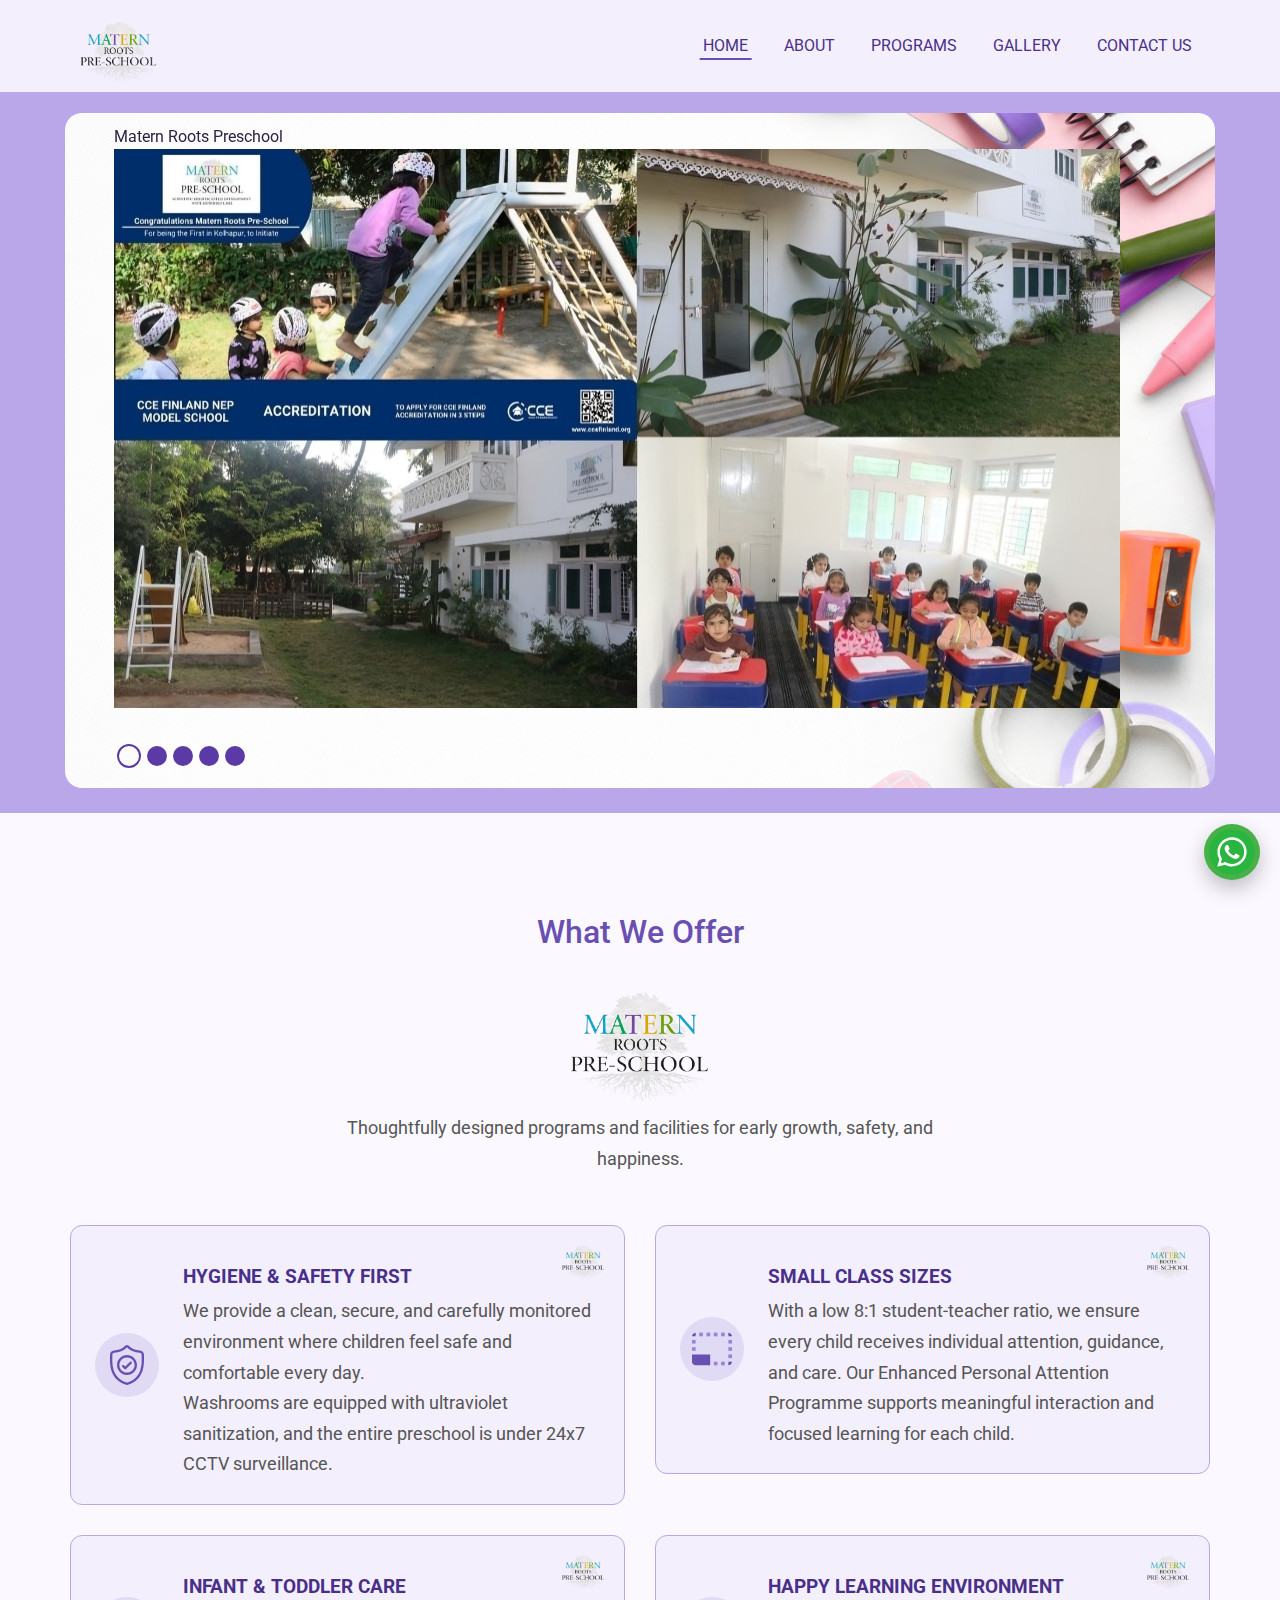
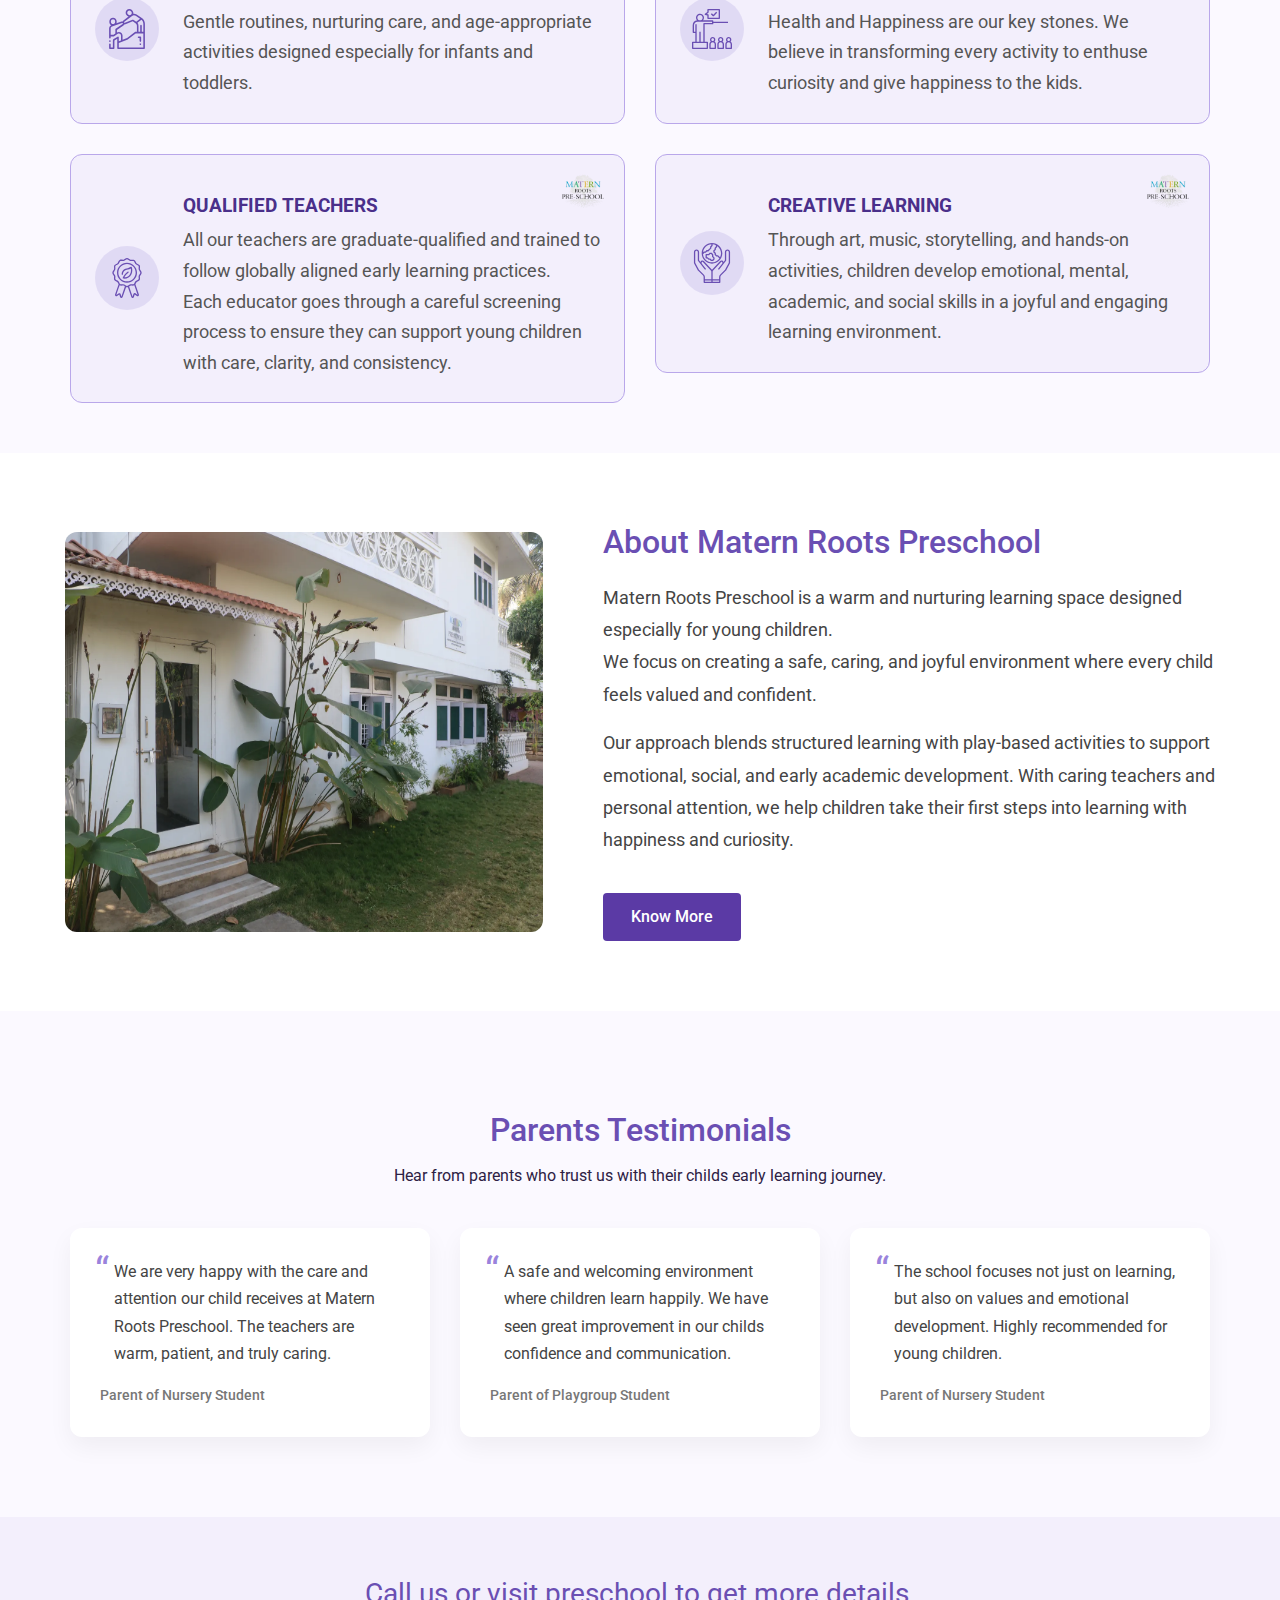
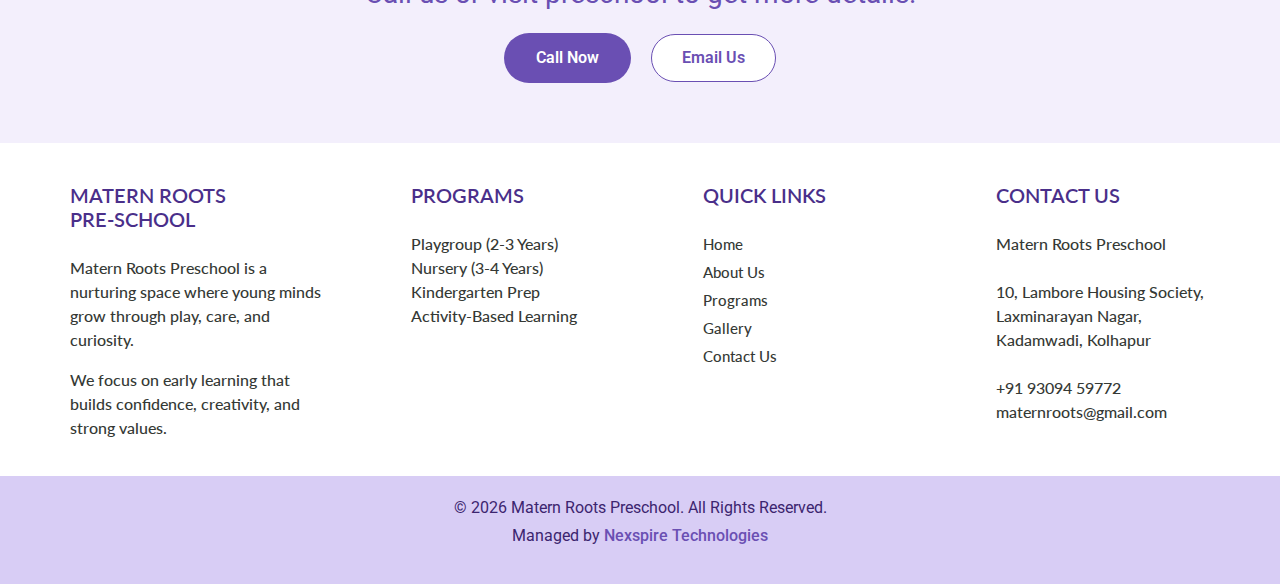
<file: index.html>
<!DOCTYPE html>
<html lang="en">

<head>
  <!-- Basic -->
  <meta charset="utf-8" />
  <meta http-equiv="X-UA-Compatible" content="IE=edge" />

  <!-- Mobile Metas -->
  <meta name="viewport" content="width=device-width, initial-scale=1, shrink-to-fit=no" />

  <!-- Site Metas -->
  <meta name="description"
    content="Matern Roots Preschool in Kolhapur offers a safe, caring, and joyful learning environment for playgroup and nursery children with experienced teachers and child-friendly facilities." />
  <meta name="author" content="Matern Roots Preschool" />

  <title>Matern Roots Preschool</title>

  <link rel="icon" type="image/x-icon" href="images/MRPS_.ico">

  <!-- bootstrap core css -->
  <link rel="stylesheet" type="text/css" href="css/bootstrap.css" />

  <!-- fonts style -->
  <link href="https://fonts.googleapis.com/css?family=Lato:400,700|Poppins:400,700|Roboto:400,700&display=swap"
    rel="stylesheet" />

  <!-- Custom styles for this template -->
  <link href="css/style.css" rel="stylesheet" />

  <!-- responsive style -->
  <link href="css/responsive.css" rel="stylesheet" />

</head>

<body>
  <div class="hero_area">
    <!-- header section strats -->
    <header class="header_section">
      <div class="container">
        <nav class="navbar navbar-expand-lg custom_nav-container ">
          <a class="navbar-brand" href="index.html">
            <img src="images/MRPS_.png" alt="Matern Roots Preschool logo" />
            <!-- <span>
              Matern Roots Preschool
            </span> -->
          </a>

          <button class="navbar-toggler" type="button" type="button" data-toggle="collapse"
            data-target="#navbarSupportedContent" aria-controls="navbarSupportedContent" aria-expanded="false"
            aria-label="Toggle navigation">
            <span class="hamburger"></span>
          </button>

          <div class="collapse navbar-collapse" id="navbarSupportedContent">
            <div class="d-flex ml-auto flex-column flex-lg-row align-items-center">
              <ul class="navbar-nav  ">
                <li class="nav-item active">
                  <a class="nav-link" href="index.html">
                    Home <span class="sr-only">(current)</span></a>
                </li>
                <li class="nav-item">
                  <a class="nav-link" href="about.html"> About </a>
                </li>
                <li class="nav-item">
                  <a class="nav-link" href="program.html"> Programs </a>
                </li>
                <li class="nav-item">
                  <a class="nav-link" href="gallery.html"> Gallery </a>
                </li>
                <li class="nav-item">
                  <a class="nav-link" href="contact.html"> Contact us</a>
                </li>
              </ul>
            </div>
          </div>
        </nav>
      </div>
    </header>
    <!-- end header section -->

    <!-- slider section -->
    <section class=" slider_section position-relative no-overlay">
      <div class="container">
        <div id="carouselExampleIndicators" class="carousel slide" data-ride="carousel">
          <ol class="carousel-indicators">
            <li data-target="#carouselExampleIndicators" data-slide-to="0" class="active"></li>
            <li data-target="#carouselExampleIndicators" data-slide-to="1"></li>
            <li data-target="#carouselExampleIndicators" data-slide-to="2"></li>
            <li data-target="#carouselExampleIndicators" data-slide-to="3"></li>
            <li data-target="#carouselExampleIndicators" data-slide-to="4"></li>
          </ol>
          <div class="carousel-inner">
            <div class="carousel-item active image-only-slide">
              <div class="image-only-wrap">
                <div class="image-only-badge">Matern Roots Preschool</div>
                <img src="images/School_images/Page1.png" alt="Matern Roots Preschool campus view" />
              </div>
            </div>

            <div class="carousel-item">
              <div class="row">
                <div class="col-md-6">
                  <div class="detail-box">
                    <div class="hero-kicker">Matern Roots Preschool</div>
                    <h1>
                      Learning Through Play <br />
                      <span>
                        Care, Creativity & Curiosity
                      </span>
                    </h1>
                    <p>
                      We believe children learn best when they are happy and engaged.
                      Our play-based activities help develop early skills while nurturing
                      imagination and social growth.
                    </p>

                    <div class="btn-box">
                      <a href="about.html" class="btn-1">Know More</a>
                      <a href="contact.html" class="btn-2">Contact Us</a>
                    </div>
                  </div>
                </div>
              </div>
            </div>

            <div class="carousel-item">
              <div class="row">
                <div class="col-md-6">
                  <div class="detail-box">
                    <div class="hero-kicker">Matern Roots Preschool</div>
                    <h1>
                      Gentle Guidance <br />
                      <span>
                        From Caring Teachers
                      </span>
                    </h1>
                    <p>
                      Our experienced teachers give personal attention to every child,
                      supporting emotional development, confidence, and positive learning
                      habits.
                    </p>

                    <div class="btn-box">
                      <a href="about.html" class="btn-1">Know More</a>
                      <a href="contact.html" class="btn-2">Contact Us</a>
                    </div>
                  </div>
                </div>
              </div>
            </div>

            <div class="carousel-item">
              <div class="row">
                <div class="col-md-6">
                  <div class="detail-box">
                    <div class="hero-kicker">Matern Roots Preschool</div>
                    <h1>
                      A Preschool Parents Trust <br />
                      <span>
                        And Children Love
                      </span>
                    </h1>
                    <p>
                      We work closely with parents to ensure each childs early years are
                      filled with warmth, safety, and meaningful learning experiences.
                    </p>

                    <div class="btn-box">
                      <a href="about.html" class="btn-1">Know More</a>
                      <a href="contact.html" class="btn-2">Contact Us</a>
                    </div>
                  </div>
                </div>
              </div>
            </div>

            <div class="carousel-item">
              <div class="row">
                <div class="col-md-6">
                  <div class="detail-box">
                    <div class="hero-kicker">Matern Roots Preschool</div>
                    <h1>
                      Nurturing Young Minds <br />
                      <span>
                        In Kolhapur
                      </span>
                    </h1>
                    <p>
                      Located in Kolhapur, Matern Roots Preschool offers a child-friendly
                      space designed to support early development and joyful learning
                      in a caring atmosphere.
                    </p>

                    <div class="btn-box">
                      <a href="about.html" class="btn-1">Know More</a>
                      <a href="contact.html" class="btn-2">Contact Us</a>
                    </div>
                  </div>
                </div>
              </div>
            </div>
          </div>
        </div>

      </div>
    </section>
  </div>

  <!-- offer section -->
  <section class="offer_section hero_next_section-margin layout_padding">
    <div class="container">
      <div class="heading_container">
        <h2>What We Offer</h2>
        <div class="section-brand">
          <img src="images/MRPS_.png" alt="Mattern Roots Preschool Logo">

          <p>Thoughtfully designed programs and facilities for early growth, safety, and happiness.</p>

        </div>
      </div>

      <div class="row">
        <div class="col-md-6">
          <div class="content-box">
            <span class="card-logo">
              <img src="images/MRPS_.png" alt="Mattern Roots Preschool">
            </span>
            <div class="img-box">
              <svg xmlns="http://www.w3.org/2000/svg" height="512pt" version="1.1" viewBox="-38 0 512 512.00142"
                width="512pt">
                <g id="surface1">
                  <path
                    d="M 435.488281 138.917969 L 435.472656 138.519531 C 435.25 133.601562 435.101562 128.398438 435.011719 122.609375 C 434.59375 94.378906 412.152344 71.027344 383.917969 69.449219 C 325.050781 66.164062 279.511719 46.96875 240.601562 9.042969 L 240.269531 8.726562 C 227.578125 -2.910156 208.433594 -2.910156 195.738281 8.726562 L 195.40625 9.042969 C 156.496094 46.96875 110.957031 66.164062 52.089844 69.453125 C 23.859375 71.027344 1.414062 94.378906 0.996094 122.613281 C 0.910156 128.363281 0.757812 133.566406 0.535156 138.519531 L 0.511719 139.445312 C -0.632812 199.472656 -2.054688 274.179688 22.9375 341.988281 C 36.679688 379.277344 57.492188 411.691406 84.792969 438.335938 C 115.886719 468.679688 156.613281 492.769531 205.839844 509.933594 C 207.441406 510.492188 209.105469 510.945312 210.800781 511.285156 C 213.191406 511.761719 215.597656 512 218.003906 512 C 220.410156 512 222.820312 511.761719 225.207031 511.285156 C 226.902344 510.945312 228.578125 510.488281 230.1875 509.925781 C 279.355469 492.730469 320.039062 468.628906 351.105469 438.289062 C 378.394531 411.636719 399.207031 379.214844 412.960938 341.917969 C 438.046875 273.90625 436.628906 199.058594 435.488281 138.917969 Z M 384.773438 331.523438 C 358.414062 402.992188 304.605469 452.074219 220.273438 481.566406 C 219.972656 481.667969 219.652344 481.757812 219.320312 481.824219 C 218.449219 481.996094 217.5625 481.996094 216.679688 481.820312 C 216.351562 481.753906 216.03125 481.667969 215.734375 481.566406 C 131.3125 452.128906 77.46875 403.074219 51.128906 331.601562 C 28.09375 269.097656 29.398438 200.519531 30.550781 140.019531 L 30.558594 139.683594 C 30.792969 134.484375 30.949219 129.039062 31.035156 123.054688 C 31.222656 110.519531 41.207031 100.148438 53.765625 99.449219 C 87.078125 97.589844 116.34375 91.152344 143.234375 79.769531 C 170.089844 68.402344 193.941406 52.378906 216.144531 30.785156 C 217.273438 29.832031 218.738281 29.828125 219.863281 30.785156 C 242.070312 52.378906 265.921875 68.402344 292.773438 79.769531 C 319.664062 91.152344 348.929688 97.589844 382.246094 99.449219 C 394.804688 100.148438 404.789062 110.519531 404.972656 123.058594 C 405.0625 129.074219 405.21875 134.519531 405.453125 139.683594 C 406.601562 200.253906 407.875 268.886719 384.773438 331.523438 Z M 384.773438 331.523438 "
                    style=" stroke:none;fill-rule:nonzero;fill:rgb(0%,0%,0%);fill-opacity:1;" />
                  <path
                    d="M 217.996094 128.410156 C 147.636719 128.410156 90.398438 185.652344 90.398438 256.007812 C 90.398438 326.367188 147.636719 383.609375 217.996094 383.609375 C 288.351562 383.609375 345.59375 326.367188 345.59375 256.007812 C 345.59375 185.652344 288.351562 128.410156 217.996094 128.410156 Z M 217.996094 353.5625 C 164.203125 353.5625 120.441406 309.800781 120.441406 256.007812 C 120.441406 202.214844 164.203125 158.453125 217.996094 158.453125 C 271.785156 158.453125 315.546875 202.214844 315.546875 256.007812 C 315.546875 309.800781 271.785156 353.5625 217.996094 353.5625 Z M 217.996094 353.5625 "
                    style=" stroke:none;fill-rule:nonzero;fill:rgb(0%,0%,0%);fill-opacity:1;" />
                  <path
                    d="M 254.667969 216.394531 L 195.402344 275.660156 L 179.316406 259.574219 C 173.449219 253.707031 163.9375 253.707031 158.070312 259.574219 C 152.207031 265.441406 152.207031 274.953125 158.070312 280.816406 L 184.78125 307.527344 C 187.714844 310.460938 191.558594 311.925781 195.402344 311.925781 C 199.246094 311.925781 203.089844 310.460938 206.023438 307.527344 L 275.914062 237.636719 C 281.777344 231.769531 281.777344 222.257812 275.914062 216.394531 C 270.046875 210.523438 260.535156 210.523438 254.667969 216.394531 Z M 254.667969 216.394531 "
                    style=" stroke:none;fill-rule:nonzero;fill:rgb(0%,0%,0%);fill-opacity:1;" />
                </g>
              </svg>
            </div>
            <div class="detail-box">
              <h6>Hygiene & Safety First</h6>
              <p>
                We provide a clean, secure, and carefully monitored environment where children feel safe and comfortable
                every day. <br />Washrooms are equipped with ultraviolet sanitization, and the entire preschool is under
                24x7
                CCTV surveillance.
              </p>
            </div>

          </div>
        </div>

        <div class="col-md-6">
          <div class="content-box">
            <span class="card-logo">
              <img src="images/MRPS_.png" alt="Mattern Roots Preschool">
            </span>
            <div class="img-box">
              <svg version="1.1" id="Capa_5" xmlns="http://www.w3.org/2000/svg"
                xmlns:xlink="http://www.w3.org/1999/xlink" x="0px" y="0px" viewBox="0 0 469.333 469.333"
                style="enable-background:new 0 0 469.333 469.333;" xml:space="preserve">
                <g>
                  <g>
                    <g>
                      <rect x="0" y="128" width="42.667" height="42.667" />
                      <rect x="0" y="213.333" width="42.667" height="42.667" />
                      <path d="M0,384c0,23.467,19.2,42.667,42.667,42.667h170.667v-128H0V384z" />
                      <rect x="85.333" y="42.667" width="42.667" height="42.667" />
                      <path d="M426.667,42.667v42.667h42.667C469.333,64,448,42.667,426.667,42.667z" />
                      <rect x="170.667" y="42.667" width="42.667" height="42.667" />
                      <path d="M42.667,42.667C21.333,42.667,0,64,0,85.333h42.667V42.667z" />
                      <rect x="341.333" y="42.667" width="42.667" height="42.667" />
                      <rect x="426.667" y="298.667" width="42.667" height="42.667" />
                      <rect x="426.667" y="213.333" width="42.667" height="42.667" />
                      <rect x="426.667" y="128" width="42.667" height="42.667" />
                      <path d="M426.667,426.667c21.333,0,42.667-21.333,42.667-42.667h-42.667V426.667z" />
                      <rect x="256" y="42.667" width="42.667" height="42.667" />
                      <rect x="256" y="384" width="42.667" height="42.667" />
                      <rect x="341.333" y="384" width="42.667" height="42.667" />
                    </g>
                  </g>
                </g>
                <g>
                </g>
                <g>
                </g>
                <g>
                </g>
                <g>
                </g>
                <g>
                </g>
                <g>
                </g>
                <g>
                </g>
                <g>
                </g>
                <g>
                </g>
                <g>
                </g>
                <g>
                </g>
                <g>
                </g>
                <g>
                </g>
                <g>
                </g>
                <g>
                </g>
              </svg>

            </div>
            <div class="detail-box">
              <h6>Small Class Sizes</h6>
              <p>
                With a low 8:1 student-teacher ratio, we ensure every child receives individual attention, guidance, and
                care. Our Enhanced Personal Attention Programme supports meaningful interaction and focused learning for
                each child.
              </p>
            </div>

          </div>
        </div>

        <div class="col-md-6">
          <div class="content-box">
            <span class="card-logo">
              <img src="images/MRPS_.png" alt="Mattern Roots Preschool">
            </span>
            <div class="img-box">
              <svg version="1.1" id="Capa_3" xmlns="http://www.w3.org/2000/svg"
                xmlns:xlink="http://www.w3.org/1999/xlink" x="0px" y="0px" viewBox="0 0 512 512"
                style="enable-background:new 0 0 512 512;" xml:space="preserve">
                <g>
                  <g>
                    <path
                      d="M44.07,403.93C42.21,402.07,39.63,401,37,401s-5.21,1.069-7.07,2.93C28.07,405.79,27,408.37,27,411s1.07,5.21,2.93,7.069
                 C31.79,419.93,34.37,421,37,421s5.21-1.07,7.07-2.931C45.93,416.21,47,413.63,47,411S45.93,405.79,44.07,403.93z" />
                  </g>
                </g>
                <g>
                  <g>
                    <path d="M445.627,115.988c-0.004-0.003-0.008-0.007-0.013-0.01l-66.666-45.032c-12.782-8.634-28.008-11.83-42.585-9.68
                 c0.651-3.141,0.992-6.369,0.992-9.651c0-12.579-4.899-24.405-13.794-33.301l-4.521-4.521C310.146,4.898,298.319,0,285.74,0
                 c-12.579,0-24.406,4.898-33.302,13.794c-8.895,8.896-13.793,20.722-13.793,33.302c0,12.579,4.899,24.405,13.793,33.3l4.521,4.522
                 c5.665,5.664,12.521,9.7,20,11.89l-67.283,50.694c-4.282,3.226-7.391,7.463-9.218,12.145c-4.842-0.978-9.974-0.704-14.882,1.049
                 l-65.179,23.26c2.381-5.627,3.698-11.809,3.698-18.293v-6.394c0-25.968-21.127-47.095-47.095-47.095s-47.095,21.127-47.095,47.095
                 v6.394c0,18.069,10.234,33.785,25.205,41.68C38.195,214.491,27,231.198,27,249.722V369c0,5.522,4.477,10,10,10s10-4.478,10-10
                 v-18.3h39.443c2.082,0,4.015-0.638,5.616-1.727l45.219-30.695c4.445-3.017,9.634-4.611,15.005-4.611
                 c14.731,0,26.716,11.984,26.716,26.715v61.974l-28,11.205V363.5c0-3.601-1.936-6.923-5.067-8.699
                 c-3.131-1.775-6.976-1.731-10.066,0.117L85.2,385.228c-6.292,3.764-10.2,10.657-10.2,17.989V492H47v-41.98c0-5.522-4.477-10-10-10
                 s-10,4.478-10,10V502c0,5.522,4.477,10,10,10h48c5.523,0,10-4.478,10-10v-98.783c0-0.337,0.18-0.654,0.468-0.826L131,381.135V502
                 c0,5.522,4.477,10,10,10h334c5.523,0,10-4.478,10-10V188.722C485,159.263,470.284,132.089,445.627,115.988z M271.102,70.777
                 l-4.521-4.523c-5.118-5.117-7.936-11.921-7.936-19.158c0-7.238,2.818-14.042,7.936-19.159C271.698,22.818,278.502,20,285.74,20
                 s14.041,2.818,19.159,7.937l4.521,4.521c10.564,10.563,10.564,27.754,0,38.318C298.855,81.34,281.665,81.34,271.102,70.777z
                  M221.712,163.475l99.208-74.748c13.748-10.357,32.569-10.842,46.833-1.208l55.437,37.447l-48.926,39.357l-38.37-25.919
                 c-2.77-1.872-6.292-2.236-9.387-0.968l-97.01,39.726c-3.602,1.472-7.809,0.071-9.808-3.262c-0.009-0.016-0.019-0.031-0.028-0.047
                 C217.598,170.372,218.479,165.91,221.712,163.475z M49.905,165.663v-6.394c0-14.94,12.155-27.095,27.095-27.095
                 s27.095,12.154,27.095,27.095v6.394c0,14.94-12.155,27.096-27.095,27.096S49.905,180.604,49.905,165.663z M107,262.333v52.327
                 L83.371,330.7H47v-27.033v-53.945c0-10.97,6.941-20.816,17.272-24.503l128.025-45.688c3.565-1.271,7.557,0.168,9.487,3.425
                 c2.121,3.578,1.097,8.226-2.33,10.581l-88.118,60.555C108.622,255.957,107,259.039,107,262.333z M152.284,293.667
                 c-9.012,0-17.726,2.574-25.284,7.442v-33.515l83.782-57.575c4.767-3.276,8.207-7.813,10.173-12.877
                 c1.854,0.38,3.748,0.583,5.655,0.583c3.516,0,7.068-0.664,10.467-2.056l92.058-37.697l39.736,26.841
                 c8.849,6.784,14.13,17.469,14.13,28.625V292h-19.667c-2.213,0-4.363,0.734-6.115,2.087L257.817,370.9L199,394.395v-54.013
                 C199,314.623,178.043,293.667,152.284,293.667z M465,492H151v-56.894l115.534-46.153c0.862-0.344,1.671-0.806,2.405-1.373
                 L366.747,312H465V492z M465,292h-20v-78.867c0-5.522-4.477-10-10-10s-10,4.478-10,10V292h-22v-78.562
                 c0-13.213-4.771-25.998-13.125-36.005l50.453-40.585C455.89,149.477,465,168.391,465,188.722V292z" />
                  </g>
                </g>
                <g>
                  <g>
                    <path d="M427,352.333h-23.333c-5.523,0-10,4.478-10,10c0,5.522,4.477,10,10,10H417V411c0,5.522,4.477,10,10,10s10-4.478,10-10
                 v-48.667C437,356.811,432.523,352.333,427,352.333z" />
                  </g>
                </g>
                <g>
                  <g>
                    <path
                      d="M434.07,442.951c-1.86-1.861-4.44-2.931-7.07-2.931s-5.21,1.07-7.07,2.931c-1.86,1.859-2.93,4.439-2.93,7.069
                 s1.07,5.21,2.93,7.07s4.44,2.93,7.07,2.93s5.21-1.069,7.07-2.93c1.86-1.861,2.93-4.44,2.93-7.07S435.93,444.81,434.07,442.951z" />
                  </g>
                </g>
                <g>
                </g>
                <g>
                </g>
                <g>
                </g>
                <g>
                </g>
                <g>
                </g>
                <g>
                </g>
                <g>
                </g>
                <g>
                </g>
                <g>
                </g>
                <g>
                </g>
                <g>
                </g>
                <g>
                </g>
                <g>
                </g>
                <g>
                </g>
                <g>
                </g>
              </svg>
            </div>
            <div class="detail-box">
              <h6>Infant & Toddler Care</h6>
              <p>
                Gentle routines, nurturing care, and age-appropriate activities designed
                especially for infants and toddlers.
              </p>
            </div>
          </div>
        </div>

        <div class="col-md-6">
          <div class="content-box">
            <span class="card-logo">
              <img src="images/MRPS_.png" alt="Mattern Roots Preschool">
            </span>
            <div class="img-box">
              <svg version="1.1" id="Capa_1" xmlns="http://www.w3.org/2000/svg"
                xmlns:xlink="http://www.w3.org/1999/xlink" x="0px" y="0px" viewBox="0 0 480 480"
                style="enable-background:new 0 0 480 480;" xml:space="preserve">
                <g>
                  <g>
                    <path d="M256,152v-8c0.001-4.417-3.579-7.999-7.996-8c-0.001,0-0.003,0-0.004,0H131.676c17.735-19.703,16.14-50.053-3.564-67.789
                 c-19.703-17.735-50.053-16.14-67.789,3.564c-16.536,18.37-16.418,46.295,0.272,64.525C30.743,139.373,8.037,164.505,8,194.516V280
                 c-0.001,4.417,3.579,7.999,7.996,8c0.001,0,0.003,0,0.004,0h24v104H8c-4.417-0.001-7.999,3.579-8,7.996c0,0.001,0,0.003,0,0.004
                 v72c-0.001,4.417,3.579,7.999,7.996,8c0.001,0,0.003,0,0.004,0h176c4.417,0.001,7.999-3.579,8-7.996c0-0.001,0-0.003,0-0.004v-72
                 c0.001-4.417-3.579-7.999-7.996-8c-0.001,0-0.003,0-0.004,0h-32V184h96c4.417,0.001,7.999-3.579,8-7.996c0-0.001,0-0.003,0-0.004
                 v-8h176v-16H256z M96,72c17.673,0,32,14.327,32,32s-14.327,32-32,32s-32-14.327-32-32C64.019,86.335,78.335,72.019,96,72z
                  M176,408v56H16v-56H176z M240,168h-96c-4.417-0.001-7.999,3.579-8,7.996c0,0.001,0,0.003,0,0.004v216h-32V272H88v120H56V184H40
                 v88H24v-77.484c0.026-23.47,19.046-42.489,42.516-42.516H240V168z" />
                  </g>
                </g>
                <g>
                  <g>
                    <path
                      d="M328.004,0c-0.001,0-0.003,0-0.004,0H192c-4.417-0.001-7.999,3.579-8,7.996c0,0.001,0,0.003,0,0.004v28l-28.797,21.602
                 c-3.535,2.646-4.256,7.657-1.61,11.193c1.104,1.474,2.682,2.522,4.469,2.967L184,78.246V112c-0.001,4.417,3.579,7.999,7.996,8
                 c0.001,0,0.003,0,0.004,0h136c4.417,0.001,7.999-3.579,8-7.996c0-0.001,0-0.003,0-0.004V8C336.001,3.583,332.421,0.001,328.004,0z
                  M320,104H200V72c-0.001-3.672-2.5-6.872-6.063-7.762l-15.688-3.922l18.547-13.918C198.813,44.89,200,42.518,200,40V16h120V104z" />
                  </g>
                </g>
                <g>
                  <g>
                    <path d="M290.344,34.344L256,68.688l-18.344-18.344l-11.312,11.312l24,24c1.498,1.503,3.534,2.346,5.656,2.344
                 c2.122,0.002,4.158-0.841,5.656-2.344l40-40L290.344,34.344z" />
                  </g>
                </g>
                <g>
                  <g>
                    <path
                      d="M366.347,390.84c12.65-12.342,12.899-32.602,0.557-45.251c-12.342-12.65-32.602-12.899-45.251-0.557
                 c-12.65,12.342-12.899,32.602-0.557,45.251c0.183,0.188,0.369,0.374,0.557,0.557C310.62,398.27,304.004,410.699,304,424v48
                 c-0.001,4.417,3.579,7.999,7.996,8c0.001,0,0.003,0,0.004,0h64c4.417,0.001,7.999-3.579,8-7.996c0-0.001,0-0.003,0-0.004v-48
                 C383.996,410.699,377.38,398.27,366.347,390.84z M344,352c8.837,0,16,7.163,16,16s-7.163,16-16,16s-16-7.163-16-16
                 C328.01,359.168,335.168,352.01,344,352z M368,464h-48v-40c0-13.255,10.745-24,24-24s24,10.745,24,24V464z" />
                  </g>
                </g>
                <g>
                  <g>
                    <path
                      d="M462.347,390.84c12.65-12.342,12.899-32.602,0.557-45.251c-12.342-12.65-32.602-12.899-45.251-0.557
                 c-12.65,12.342-12.899,32.602-0.557,45.251c0.183,0.188,0.369,0.374,0.557,0.557C406.62,398.27,400.004,410.699,400,424v48
                 c-0.001,4.417,3.579,7.999,7.996,8c0.001,0,0.003,0,0.004,0h64c4.417,0.001,7.999-3.579,8-7.996c0-0.001,0-0.003,0-0.004v-48
                 C479.996,410.699,473.38,398.27,462.347,390.84z M440,352c8.837,0,16,7.163,16,16s-7.163,16-16,16s-16-7.163-16-16
                 C424.01,359.168,431.168,352.01,440,352z M464,464h-48v-40c0-13.255,10.745-24,24-24s24,10.745,24,24V464z" />
                  </g>
                </g>
                <g>
                  <g>
                    <path
                      d="M270.347,390.84c12.65-12.342,12.899-32.602,0.557-45.251c-12.342-12.65-32.602-12.899-45.251-0.557
                 c-12.65,12.342-12.899,32.602-0.557,45.251c0.183,0.188,0.369,0.374,0.557,0.557C214.62,398.27,208.004,410.699,208,424v48
                 c-0.001,4.417,3.579,7.999,7.996,8c0.001,0,0.003,0,0.004,0h64c4.417,0.001,7.999-3.579,8-7.996c0-0.001,0-0.003,0-0.004v-48
                 C287.996,410.699,281.38,398.27,270.347,390.84z M248,352c8.837,0,16,7.163,16,16s-7.163,16-16,16s-16-7.163-16-16
                 C232.01,359.168,239.168,352.01,248,352z M272,464h-48v-40c0-13.255,10.745-24,24-24s24,10.745,24,24V464z" />
                  </g>
                </g>
                <g>
                </g>
                <g>
                </g>
                <g>
                </g>
                <g>
                </g>
                <g>
                </g>
                <g>
                </g>
                <g>
                </g>
                <g>
                </g>
                <g>
                </g>
                <g>
                </g>
                <g>
                </g>
                <g>
                </g>
                <g>
                </g>
                <g>
                </g>
                <g>
                </g>
              </svg>
            </div>
            <div class="detail-box">
              <h6>Happy Learning Environment</h6>
              <p>
                Health and Happiness are our key stones.
                We believe in transforming every activity to enthuse curiosity and give happiness to the kids.
              </p>
            </div>
          </div>
        </div>

        <div class="col-md-6">
          <div class="content-box">
            <span class="card-logo">
              <img src="images/MRPS_.png" alt="Mattern Roots Preschool">
            </span>
            <div class="img-box">
              <svg height="512" viewBox="0 0 44 60" width="512" xmlns="http://www.w3.org/2000/svg">
                <g id="007---Vegan-Certified">
                  <path id="Shape"
                    d="m2.51 27.21c.41 1.53-.65 3.91.44 5.78s3.73 2.2 4.78 3.26c.66341509.9402255 1.22965215 1.94538 1.69 3l-5.3 15.47c-.24986143.8046502.03135368 1.6795957.70323859 2.1879887.6718849.5083929 1.59032712.541188 2.29676141.0820113l3.32-2.35 1.17 3.89c.2470407.8346382 1.0055339 1.4136582 1.8757731 1.4319309s1.652369-.5283981 1.9342269-1.3519309l5.18-14.91c.894629.3801265 1.905371.3801265 2.8 0l5.14 14.95c.2818579.8235328 1.0639877 1.3702036 1.9342269 1.3519309s1.6287324-.5972927 1.8757731-1.4319309l1.17-3.89 3.32 2.32c.7064343.4591767 1.6248765.4263816 2.2967614-.0820113.6718849-.508393.9531-1.3833385.7032386-2.1879887l-5.26-15.44c.4621021-1.0517589 1.0247145-2.0564238 1.68-3 1.09-1.12 3.74-1.42 4.79-3.29s.05-4.3.44-5.78 2.51-3.03 2.51-5.22-2.14-3.82-2.51-5.22.65-3.91-.44-5.78-3.73-2.2-4.78-3.26-1.38-3.74-3.27-4.8-4.3 0-5.78-.43-3.02-2.51-5.22-2.51-3.81 2.13-5.22 2.51c-1.56.41-3.9-.66-5.78.43s-2.19 3.72-3.26 4.79-3.74 1.38-4.74 3.27 0 4.3-.44 5.78-2.56 3.01-2.56 5.22 2.13 3.79 2.51 5.21zm11.06 30.79-1.17-3.91c-.1976033-.6096465-.6753934-1.0876735-1.2849419-1.2855789-.6095485-.1979053-1.27701924-.0917163-1.7950581.2855789l-3.32 2.32c5.36-15.61 4.9-14.41 5-14.41 1.84 1.07 4.3 0 5.78.43.7212439.3095798 1.3946823.7203773 2 1.22zm21.11-5c-.5317197-.3750147-1.2126328-.4679309-1.8253891-.2490894-.6127563.2188416-1.0807556.7220836-1.2546109 1.3490894l-1.17 3.9-5.26-15.31c.6003733-.5039265 1.2749967-.9120736 2-1.21 1.57-.42 3.9.65 5.78-.44.1-.06-.35-1.22 5 14.36zm-31.56-33.3c1.43-2 1.63-2.66 1.4-5.25s-.09-2.77 2.24-3.84 2.79-1.54 3.85-3.86 1.39-2.46 3.85-2.23 3.23 0 5.25-1.4 2.47-1.49 4.58 0 2.71 1.62 5.25 1.4 2.78-.09 3.85 2.23 1.55 2.79 3.85 3.86 2.47 1.34 2.24 3.84 0 3.24 1.4 5.25 1.49 2.47 0 4.58-1.63 2.66-1.4 5.25.09 2.77-2.24 3.85-2.78 1.53-3.85 3.85-1.34 2.46-3.85 2.24-3.23 0-5.25 1.39-2.47 1.49-4.58 0c-1.0423154-.9426353-2.3946995-1.4693533-3.8-1.48-1.44 0-3.07.41-3.91-.07-1.15-.67-1.46-3.09-2.85-4.47s-3.82-1.72-4.47-2.84.27-3.4-.24-5.29-2.44-3.38-2.44-4.71c.15146417-.856136.53941752-1.6528259 1.12-2.3z" />
                  <path id="Shape"
                    d="m22 37c8.2842712 0 15-6.7157288 15-15s-6.7157288-15-15-15-15 6.7157288-15 15 6.7157288 15 15 15zm0-28c7.1797017 0 13 5.8202983 13 13s-5.8202983 13-13 13-13-5.8202983-13-13c0-3.4478144 1.3696389-6.7544152 3.8076118-9.1923882 2.437973-2.4379729 5.7445738-3.8076118 9.1923882-3.8076118z" />
                  <path id="Shape"
                    d="m15.05 25.23c.5326668-.0266663.9506671-.4666665.95-1-.04701-1.7723836.6491214-3.4837067 1.92-4.72 1.51-1.5 3.29-1.9 5.48-2.27 1.5112798-.2598751 2.9558943-.8173263 4.25-1.64 1.3 5-1.07 11.2-6 12.84-1.1557039.3803653-2.3633585.5793921-3.58.59 1.4512518-2.7056317 3.503907-5.0422376 6-6.83.2152922-.1561269.3595264-.3915809.400811-.6543011.0412846-.2627203-.0237813-.5310643-.180811-.7456989-.3245963-.4421183-.9447379-.5402702-1.39-.22-3.2408451 2.2460799-5.7761199 5.3674853-7.31 9-.1029087.2892167-.0672774.6096747.0966476.8692226.1639249.2595479.4379782.4294236.7433524.4607774 5.23.56 9.93-1.56 12.26-6.6 1.5594824-3.3648605 1.7106785-7.2131594.42-10.69-.1144927-.2847517-.3534014-.5011592-.6480543-.5870183-.2946529-.0858592-.6124138-.0316601-.8619457.1470183-1.3294676 1.0397446-2.8903874 1.7430162-4.55 2.05-2.45.41-4.63.91-6.56 2.82-1.6608428 1.6355323-2.5634345 3.8901991-2.49 6.22.0103478.2671046.1272025.5189482.3244812.6993174.1972788.1803692.4585583.2742482.7255188.2606826z" />
                </g>
              </svg>
            </div>
            <div class="detail-box">
              <h6>Qualified Teachers</h6>
              <p>
                All our teachers are graduate-qualified and trained to follow globally aligned early learning practices.
                <br />Each educator goes through a careful screening process to ensure they can support young children
                with
                care, clarity, and consistency.
              </p>
            </div>

          </div>
        </div>

        <div class="col-md-6">
          <div class="content-box">
            <span class="card-logo">
              <img src="images/MRPS_.png" alt="Mattern Roots Preschool">
            </span>
            <div class="img-box">
              <svg height="496pt" viewBox="-24 0 496 496" width="496pt" xmlns="http://www.w3.org/2000/svg">
                <path
                  d="m416 80c-17.648438 0-32 14.351562-32 32v101.230469l-16.65625 21.195312c-2.511719-10.554687-12.023438-18.425781-23.34375-18.425781h-1.046875c-6.632813 0-13.023437 2.785156-17.546875 7.625l-98.644531 105.695312c-1.042969 1.113282-1.867188 2.367188-2.761719 3.574219-.894531-1.207031-1.71875-2.460937-2.761719-3.574219l-98.644531-105.695312c-4.523438-4.839844-10.914062-7.625-17.546875-7.625h-1.046875c-11.320312 0-20.832031 7.871094-23.34375 18.433594l-16.65625-21.203125v-101.230469c0-17.648438-14.351562-32-32-32s-32 14.351562-32 32v136c0 1.335938.335938 2.65625.976562 3.832031l48 88c.367188.664063.832032 1.289063 1.367188 1.824219l62.632812 62.632812c4.464844 4.464844 7.023438 10.648438 7.023438 16.96875v66.742188c0 4.414062 3.585938 8 8 8h192c4.414062 0 8-3.585938 8-8v-66.742188c0-6.320312 2.558594-12.496093 7.023438-16.96875l62.632812-62.632812c.535156-.535156 1-1.160156 1.367188-1.824219l48-88c.640624-1.175781.976562-2.496093.976562-3.832031v-136c0-17.648438-14.351562-32-32-32zm-291.710938 312.976562-61.816406-61.816406-46.472656-85.199218v-133.960938c0-8.824219 7.175781-16 16-16s16 7.175781 16 16v104c0 1.792969.601562 3.527344 1.710938 4.945312l88 112 12.578124-9.882812-54.289062-69.101562v-13.960938c0-4.40625 3.59375-8 8-8h1.046875c2.210937 0 4.335937.929688 5.847656 2.535156l98.65625 105.695313c4.152344 4.464843 6.449219 10.28125 6.449219 16.386719v91.382812h-80v-26.742188c0-10.691406-4.160156-20.730468-11.710938-28.28125zm11.710938 71.023438h80v16h-80zm96 16v-16h80v16zm200-234.039062-46.472656 85.191406-61.816406 61.816406c-7.550782 7.558594-11.710938 17.597656-11.710938 28.289062v26.742188h-80v-91.382812c0-6.105469 2.296875-11.921876 6.457031-16.378907l98.65625-105.695312c1.503907-1.613281 3.628907-2.542969 5.839844-2.542969h1.046875c4.40625 0 8 3.59375 8 8v13.960938l-54.289062 69.09375 12.578124 9.882812 88-112c1.109376-1.410156 1.710938-3.144531 1.710938-4.9375v-104c0-8.824219 7.175781-16 16-16s16 7.175781 16 16zm0 0" />
                <path
                  d="m224 256c70.574219 0 128-57.425781 128-128s-57.425781-128-128-128-128 57.425781-128 128 57.425781 128 128 128zm0-16c-58.121094 0-106.015625-44.511719-111.457031-101.230469l18.769531-18.769531h12.6875c2.121094 0 4.160156-.839844 5.65625-2.34375l13.65625-13.65625h12.6875c2.121094 0 4.160156-.839844 5.65625-2.34375l32-32c1.503906-1.496094 2.34375-3.535156 2.34375-5.65625v-12.6875l13.65625-13.65625c1.503906-1.496094 2.34375-3.535156 2.34375-5.65625v-15.59375c14.238281 1.019531 27.71875 4.699219 40 10.554688v17.726562l-13.65625 13.65625c-1.503906 1.496094-2.34375 3.535156-2.34375 5.65625v12.6875l-13.65625 13.65625c-1.503906 1.496094-2.34375 3.535156-2.34375 5.65625v16c0 2.121094.839844 4.160156 2.34375 5.65625l13.65625 13.65625v12.6875c0 2.121094.839844 4.160156 2.34375 5.65625l16 16c1.496094 1.503906 3.535156 2.34375 5.65625 2.34375h12.6875l23.480469 23.480469c-20.222657 29.273437-53.976563 48.519531-92.167969 48.519531zm112-112c0 17.648438-4.214844 34.296875-11.519531 49.167969l-22.824219-22.824219c-1.496094-1.503906-3.535156-2.34375-5.65625-2.34375h-12.6875l-11.3125-11.3125v-12.6875c0-2.121094-.839844-4.160156-2.34375-5.65625l-13.65625-13.65625v-9.375l13.65625-13.65625c1.503906-1.496094 2.34375-3.535156 2.34375-5.65625v-12.6875l13.65625-13.65625c1.503906-1.496094 2.34375-3.535156 2.34375-5.65625v-11.785156c28.976562 20.265625 48 53.824218 48 91.785156zm-120-111.59375v12.28125l-13.65625 13.65625c-1.503906 1.496094-2.34375 3.535156-2.34375 5.65625v12.6875l-27.3125 27.3125h-12.6875c-2.121094 0-4.160156.839844-5.65625 2.34375l-13.65625 13.65625h-12.6875c-2.121094 0-4.160156.839844-5.65625 2.34375l-9.679688 9.679688c5.710938-53.511719 49.289063-95.765626 103.335938-99.617188zm0 0" />
                <path
                  d="m240 164.6875v-20.6875c0-2.121094-.839844-4.160156-2.34375-5.65625l-16-16c-1.496094-1.503906-3.535156-2.34375-5.65625-2.34375h-16c-2.121094 0-4.160156.839844-5.65625 2.34375l-13.65625 13.65625h-28.6875c-4.414062 0-8 3.585938-8 8v40c0 4.414062 3.585938 8 8 8h12.6875l13.65625 13.65625c1.496094 1.503906 3.535156 2.34375 5.65625 2.34375h12.6875l13.65625 13.65625c1.496094 1.503906 3.535156 2.34375 5.65625 2.34375h16c2.121094 0 4.160156-.839844 5.65625-2.34375l16-16c1.503906-1.496094 2.34375-3.535156 2.34375-5.65625v-16c0-2.121094-.839844-4.160156-2.34375-5.65625zm0 32-11.3125 11.3125h-9.375l-13.65625-13.65625c-1.496094-1.503906-3.535156-2.34375-5.65625-2.34375h-12.6875l-13.65625-13.65625c-1.496094-1.503906-3.535156-2.34375-5.65625-2.34375h-8v-24h24c2.121094 0 4.160156-.839844 5.65625-2.34375l13.65625-13.65625h9.375l11.3125 11.3125v20.6875c0 2.121094.839844 4.160156 2.34375 5.65625l13.65625 13.65625zm0 0" />
              </svg>
            </div>
            <div class="detail-box">
              <h6>Creative Learning</h6>
              <p>
                Through art, music, storytelling, and hands-on activities, children develop emotional, mental, academic,
                and social skills in a joyful and engaging learning environment.
              </p>
            </div>

          </div>
        </div>

      </div>
    </div>
  </section>

  <!-- about section -->
  <section class="about_section">
    <div class="container-fluid">
      <div class="about-wrapper">
        <div class="about-image">
          <img src="images/School_images/compressed_Building.webp"
            alt="Classroom at Matern Roots Preschool in Kolhapur">

        </div>

        <div class="about-content">
          <h2>About Matern Roots Preschool</h2>

          <p>
            Matern Roots Preschool is a warm and nurturing learning space designed
            especially for young children.<br /> We focus on creating a safe, caring, and
            joyful environment where every child feels valued and confident.
          </p>

          <p>
            Our approach blends structured learning with play-based activities to
            support emotional, social, and early academic development. With caring
            teachers and personal attention, we help children take their first steps
            into learning with happiness and curiosity.
          </p>

          <a href="about.html" class="about-btn">Know More</a>
        </div>
      </div>
    </div>

  </section>

  <!-- client section -->
  <section class="testimonial_section">
    <div class="container">
      <div class="heading_container text-center">
        <h2>Parents Testimonials</h2>
        <p>
          Hear from parents who trust us with their childs early learning journey.
        </p>
      </div>

      <div class="testimonial-grid">
        <div class="testimonial-card">
          <p class="quote">
            We are very happy with the care and attention our child receives at
            Matern Roots Preschool. The teachers are warm, patient, and truly caring.
          </p>
          <span class="author">Parent of Nursery Student</span>
        </div>

        <div class="testimonial-card">
          <p class="quote">
            A safe and welcoming environment where children learn happily.
            We have seen great improvement in our childs confidence and communication.
          </p>
          <span class="author">Parent of Playgroup Student</span>
        </div>

        <div class="testimonial-card">
          <p class="quote">
            The school focuses not just on learning, but also on values and
            emotional development. Highly recommended for young children.
          </p>
          <span class="author">Parent of Nursery Student</span>
        </div>
      </div>
    </div>
  </section>

  <!-- contact section -->
  <section class="cta_strip_bottom">
    <div class="container">
      <h3>Call us or visit preschool to get more details.</h3>
      <a href="tel:+919309459772" class="cta-btn">Call Now</a>
      <a href="contact.html" class="cta-btn-outline">Email Us</a>
    </div>
  </section>

  <!-- info section -->
  <section class="info_section layout_padding">
    <div class="container">
      <div class="row">
        <!-- About us -->
        <div class="col-md-3">
          <div class="info_logo">
            <div>
              <!-- <a href="">
                <img src="images/MRPS_.png" alt="Matern Roots Preschool" class="footer-logo" />

              </a> -->
              <h5>MATERN ROOTS<br> PRE-SCHOOL</h5>
            </div>
            <p>
              Matern Roots Preschool is a nurturing space where young minds grow through
              play, care, and curiosity.
            </p>
            <p>
              We focus on early learning that builds confidence,
              creativity, and strong values.
            </p>
          </div>
        </div>

        <!-- Programs -->
        <div class="col-md-3">
          <div class="pl-0 pl-lg-5 pl-md-4">
            <h5>Programs</h5>
            <p>
              Playgroup (2-3 Years)<br />
              Nursery (3-4 Years)<br />
              Kindergarten Prep<br />
              Activity-Based Learning
            </p>
          </div>
        </div>

        <!-- Quick Links -->
        <div class="col-md-3">
          <div class="pl-0 pl-lg-5 pl-md-4 footer-links">

            <h5>Quick Links</h5>
            <ul>
              <li><a href="index.html">Home</a></li>
              <li><a href="about.html">About Us</a></li>
              <li><a href="program.html">Programs</a></li>
              <li><a href="gallery.html">Gallery</a></li>
              <li><a href="contact.html">Contact Us</a></li>
            </ul>
          </div>
        </div>

        <!-- Contact us -->
        <div class="col-md-3">
          <div class="pl-0 pl-lg-5 pl-md-4 inf0_links">
            <h5>Contact Us</h5>
            <p>
              Matern Roots Preschool<br /><br />
              10, Lambore Housing Society,
              Laxminarayan Nagar, Kadamwadi,
              Kolhapur<br /><br />
              +91 93094 59772<br />
              maternroots@gmail.com
            </p>
          </div>
        </div>

      </div>
    </div>
  </section>

  <!-- footer section -->
  <section class="container-fluid footer_section">
    <p class="text-center mb-1">
      © <span id="year"></span> Matern Roots Preschool. All Rights Reserved.
    </p>
    <p class="text-center text-sm">
      Managed by
      <a href="https://nexspiretechnologies.in" target="_blank" rel="noopener noreferrer">
        Nexspire Technologies
      </a>
    </p>
  </section>

  <script type="text/javascript" src="js/jquery-3.4.1.min.js"></script>
  <script type="text/javascript" src="js/bootstrap.js"></script>

  <script>
    document.getElementById('year').textContent = new Date().getFullYear()

      ; (function () {
        var $carousel = $('#carouselExampleIndicators')
        var $slider = $('.slider_section')
        if (!$carousel.length || !$slider.length) return

        function syncFirstImageSlide() {
          var activeIndex = $carousel.find('.carousel-item.active').index()
          $slider.toggleClass('first-image-slide-active', activeIndex === 0)
        }

        $carousel.on('slide.bs.carousel', function (e) {
          $slider.toggleClass('first-image-slide-active', e.to === 0)
        })
        $carousel.on('slid.bs.carousel', syncFirstImageSlide)
        syncFirstImageSlide()
      })()
  </script>
  <a href="https://wa.me/919309459772" class="whatsapp-float" target="_blank" aria-label="Chat on WhatsApp">
    <img src="images/wp.svg" alt="WhatsApp widget">
  </a>
</body>

</html>
</file>
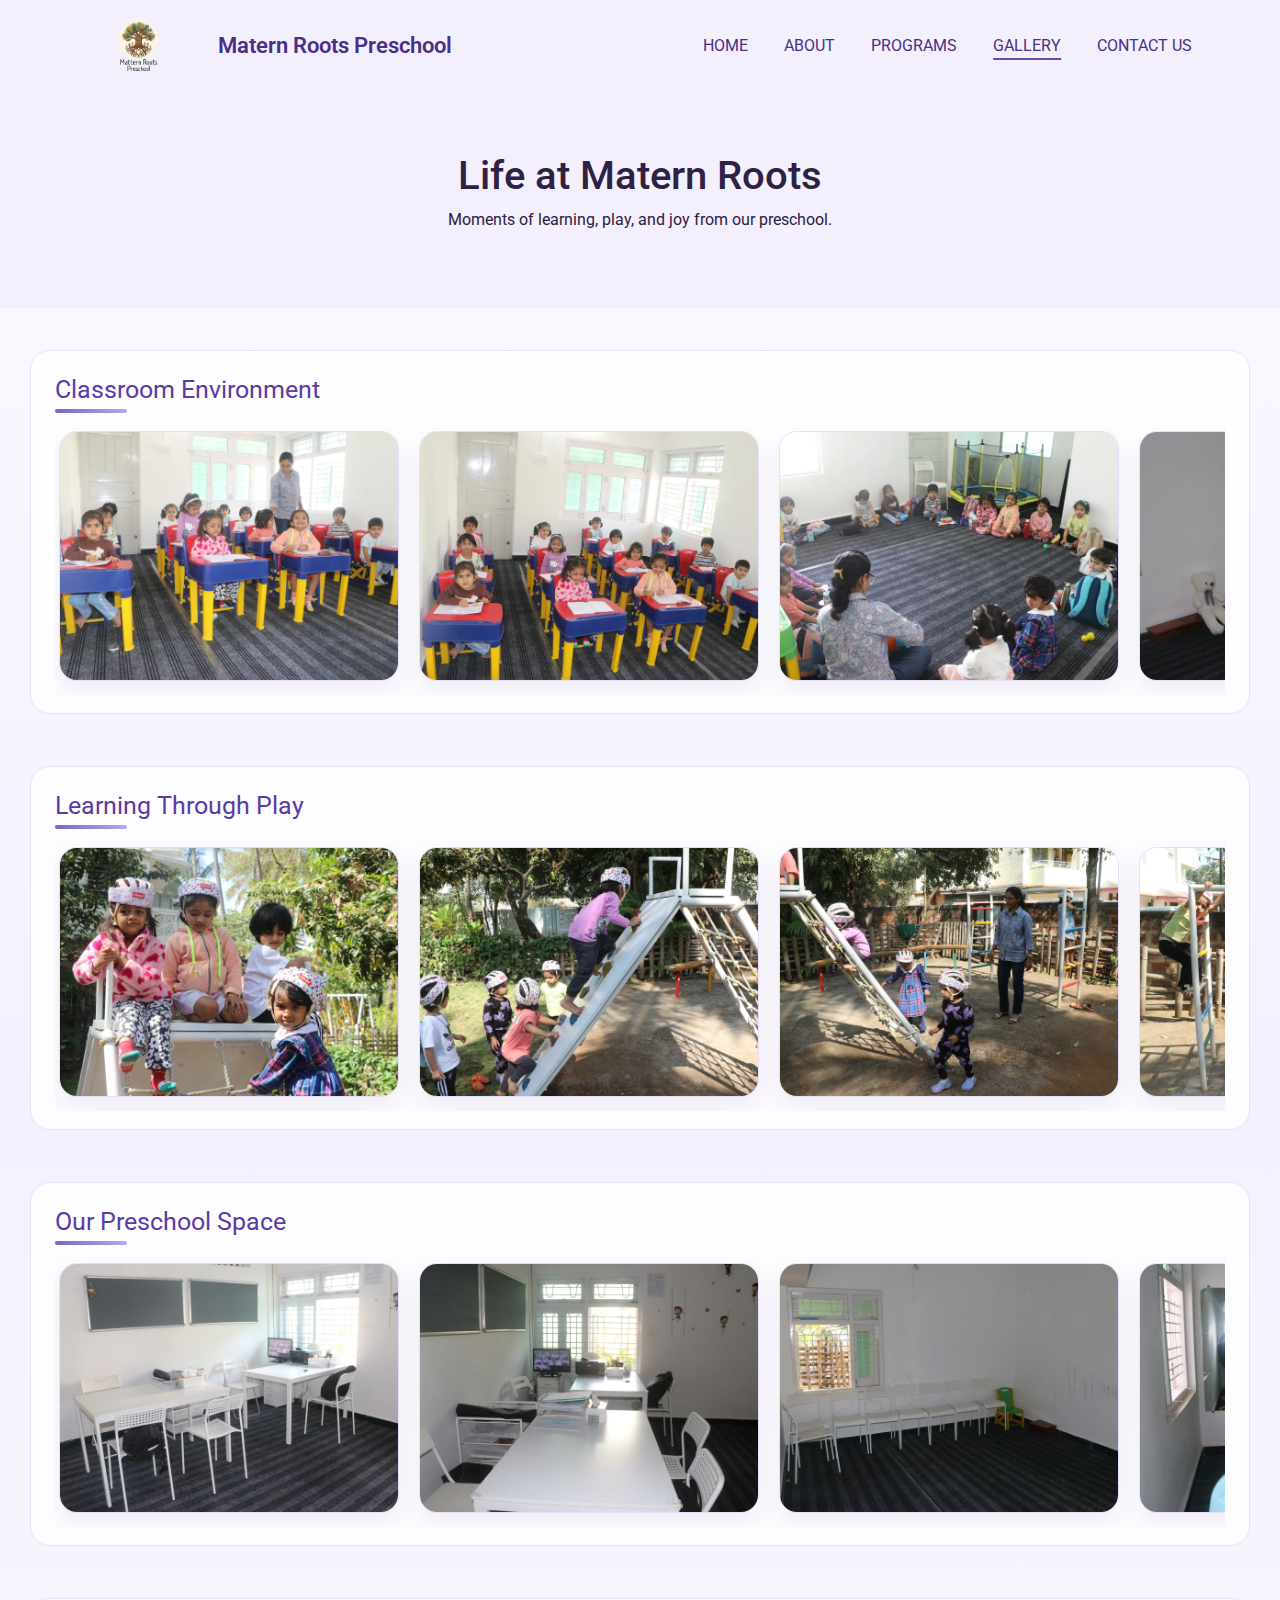
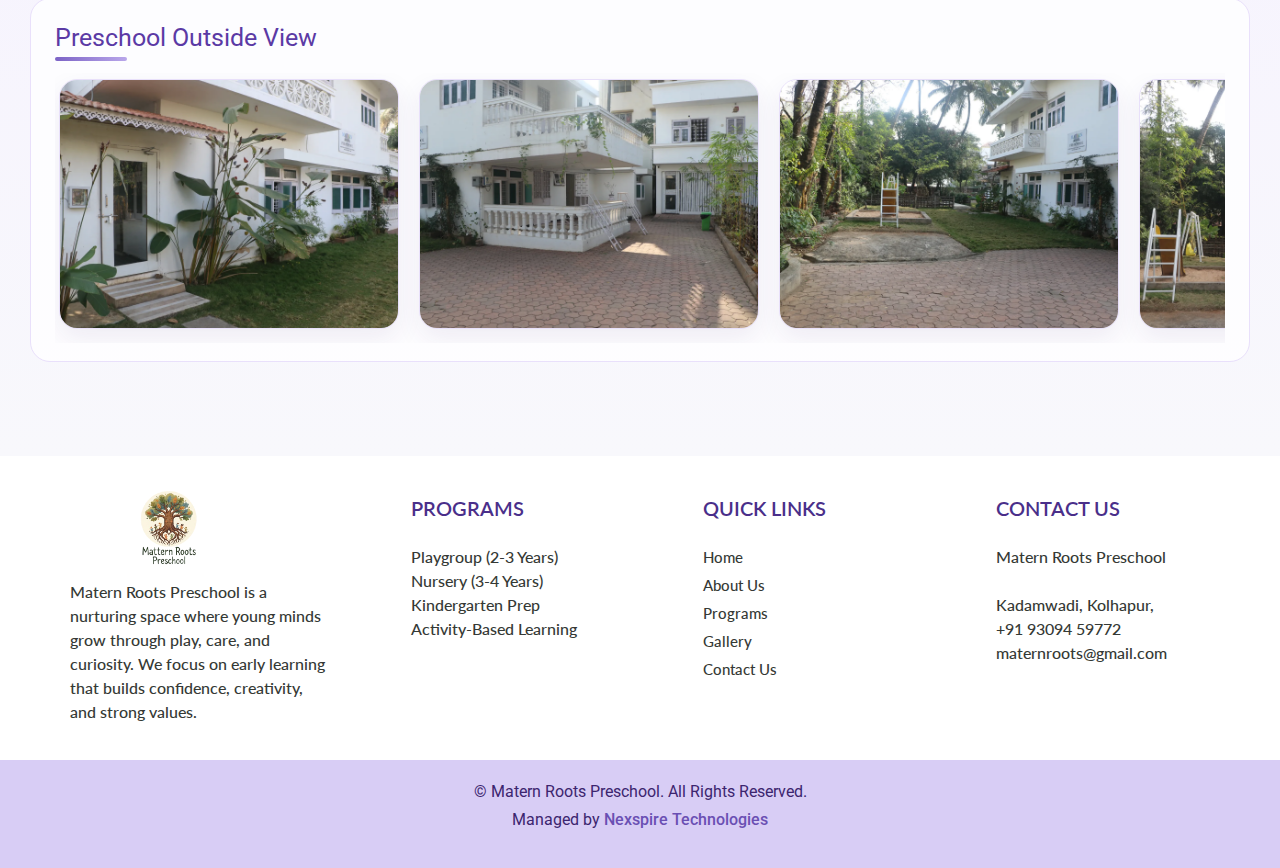
<file: gallery.html>
<!DOCTYPE html>
<html lang="en">

<head>
  <!-- Basic -->
  <meta charset="utf-8" />
  <meta http-equiv="X-UA-Compatible" content="IE=edge" />
  <!-- Mobile Metas -->
  <meta name="viewport" content="width=device-width, initial-scale=1, shrink-to-fit=no" />
  <!-- Site Metas -->
  <meta name="description"
    content="Explore pictures of classroom environment, learning through play, and care at Matern Roots Preschool in Kolhapur." />
  <meta name="author" content="Matern Roots Preschool" />

  <title>Preschool Gallery in Kolhapur | Matern Roots Preschool</title>

  <!-- bootstrap core css -->
  <link rel="stylesheet" type="text/css" href="css/bootstrap.css" />
  <link href="https://fonts.googleapis.com/css?family=Lato:400,700|Poppins:400,700|Roboto:400,700&display=swap"
    rel="stylesheet" />
  <!-- Custom styles for this template -->
  <link href="css/style.css" rel="stylesheet" />
  <!-- responsive style -->
  <link href="css/responsive.css" rel="stylesheet" />
</head>

<body class="sub_page">
  <div class="hero_area">
    <!-- header section strats -->
    <header class="header_section">
      <div class="container">
        <nav class="navbar navbar-expand-lg custom_nav-container ">
          <a class="navbar-brand" href="index.html">
            <img src="images/mpr_.png" alt="Matern Roots Preschool logo" />
            <span>
              Matern Roots Preschool
            </span>
          </a>
          <button class="navbar-toggler" type="button" type="button" data-toggle="collapse"
            data-target="#navbarSupportedContent" aria-controls="navbarSupportedContent" aria-expanded="false"
            aria-label="Toggle navigation">
            <span class="hamburger"></span>
          </button>

          <div class="collapse navbar-collapse" id="navbarSupportedContent">
            <div class="d-flex ml-auto flex-column flex-lg-row align-items-center">
              <ul class="navbar-nav  ">
                <li class="nav-item">
                  <a class="nav-link" href="index.html">
                    Home <span class="sr-only">(current)</span></a>
                </li>
                <li class="nav-item">
                  <a class="nav-link" href="about.html"> About </a>
                </li>
                <li class="nav-item">
                  <a class="nav-link" href="program.html"> Programs </a>
                </li>
                <li class="nav-item active">
                  <a class="nav-link" href="gallery.html"> Gallery </a>
                </li>
                <li class="nav-item">
                  <a class="nav-link" href="contact.html"> Contact us</a>
                </li>
              </ul>
            </div>
          </div>
        </nav>
      </div>
    </header>
    <!-- end header section -->
  </div>

  <!-- ABOUT PAGE -->
  <section class="about-hero">
    <div class="container">
      <h1>Life at Matern Roots</h1>
      <p>Moments of learning, play, and joy from our preschool.</p>
    </div>
  </section>

  <section class="gallery-page">
    <div class="gallery-section">
      <h2>Classroom Environment</h2>

      <div class="gallery-scroll">
        <div class="gallery-row">
          <img src="images/School_images/compressed_classroom_2.webp" alt="Preschool classroom setup in Kolhapur">
          <img src="images/School_images/compressed_classroom_3.webp" alt="Learning space at Matern Roots Preschool">
          <img src="images/School_images/compressed_classroom_1.webp"
            alt="Classroom environment at Matern Roots Preschool in Kolhapur">
          <img src="images/School_images/compressed_classroom_4.webp" alt="Learning space at Matern Roots Preschool">
        </div>
      </div>

    </div>

    <div class="gallery-section">
      <h2>Learning Through Play</h2>

      <div class="gallery-scroll">
        <div class="gallery-row">
          <img src="images/School_images/compressed_activity.webp"
            alt="Children learning through play at Matern Roots Preschool in Kolhapur">
          <img src="images/School_images/compressed_activity_1.webp" alt="Children playing at Matern Roots Preschool">
          <img src="images/School_images/compressed_activity_2.webp" alt="Children playing at Matern Roots Preschool">
          <img src="images/School_images/compressed_activity_3.webp" alt="Children playing at Matern Roots Preschool">
          <img src="images/School_images/compressed_activity_4.webp" alt="Children playing at Matern Roots Preschool">
          <img src="images/School_images/compressed_activity_5.webp" alt="Children playing at Matern Roots Preschool">
          <img src="images/School_images/compressed_activity_6.webp" alt="Children playing at Matern Roots Preschool">
        </div>
      </div>
    </div>

    <div class="gallery-section">
      <h2>Our Preschool Space</h2>

      <div class="gallery-scroll">
        <div class="gallery-row">
          <img src="images/School_images/compressed_space_1.webp" alt="Caring environment at Matern Roots Preschool in Kolhapur">
          <img src="images/School_images/compressed_space_2.webp" alt="Caring environment at Matern Roots Preschool in Kolhapur">
          <img src="images/School_images/compressed_space_5.webp" alt="Caring environment at Matern Roots Preschool in Kolhapur">
          <img src="images/School_images/compressed_space_4.webp" alt="Caring environment at Matern Roots Preschool in Kolhapur">
        </div>
      </div>
    </div>

    <div class="gallery-section">
      <h2>Preschool Outside View</h2>

      <div class="gallery-scroll">
        <div class="gallery-row">
          <img src="images/School_images/compressed_Building.webp" alt="Outside view of Matern Roots Preschool in Kolhapur">
          <img src="images/School_images/compressed_building_1.webp" alt="Outside view of Matern Roots Preschool in Kolhapur">
          <img src="images/School_images/compressed_building_2.webp" alt="Outside view of Matern Roots Preschool in Kolhapur">
          <img src="images/School_images/compressed_building_3.webp" alt="Outside view of Matern Roots Preschool in Kolhapur">
          <img src="images/School_images/compressed_building_4.webp" alt="Outside view of Matern Roots Preschool in Kolhapur">
          <img src="images/School_images/compressed_building_5.webp" alt="Outside view of Matern Roots Preschool in Kolhapur">
        </div>
      </div>
    </div>
  </section>

  <!-- Footer info section -->
  <section class="info_section layout_padding">
    <div class="container">
      <div class="row">
        <!-- About us -->
        <div class="col-md-3">
          <div class="info_logo">
            <div>
              <a href="">
                <img src="images/mpr_.png" alt="Matern Roots Preschool logo" class="footer-logo" />
              </a>
            </div>
            <p>
              Matern Roots Preschool is a nurturing space where young minds grow through
              play, care, and curiosity. We focus on early learning that builds confidence,
              creativity, and strong values.
            </p>
          </div>
        </div>

        <!-- Programs -->
        <div class="col-md-3">
          <div class="pl-0 pl-lg-5 pl-md-4">
            <h5>Programs</h5>
            <p>
              Playgroup (2-3 Years)<br />
              Nursery (3-4 Years)<br />
              Kindergarten Prep<br />
              Activity-Based Learning
            </p>
          </div>
        </div>

        <!-- Quick Links -->
        <div class="col-md-3">
          <div class="pl-0 pl-lg-5 pl-md-4 footer-links">

            <h5>Quick Links</h5>
            <ul>
              <li><a href="index.html">Home</a></li>
              <li><a href="about.html">About Us</a></li>
              <li><a href="program.html">Programs</a></li>
              <li><a href="gallery.html">Gallery</a></li>
              <li><a href="contact.html">Contact Us</a></li>
            </ul>
          </div>
        </div>

        <!-- Contact us -->
        <div class="col-md-3">
          <div class="pl-0 pl-lg-5 pl-md-4 inf0_links">
            <h5>Contact Us</h5>
            <p>
              Matern Roots Preschool<br /><br />
              Kadamwadi, Kolhapur,<br />
              +91 93094 59772<br />
              maternroots@gmail.com
            </p>
          </div>
        </div>

      </div>
    </div>
  </section>

  <!-- footer section -->
  <section class="container-fluid footer_section">
    <p class="text-center mb-1">
      © <span id="year"></span> Matern Roots Preschool. All Rights Reserved.
    </p>
    <p class="text-center text-sm">
      Managed by
      <a href="https://nexspiretechnologies.in" target="_blank" rel="noopener noreferrer">
        Nexspire Technologies
      </a>
    </p>
  </section>

  <script type="text/javascript" src="js/jquery-3.4.1.min.js"></script>
  <script type="text/javascript" src="js/bootstrap.js"></script>
</body>

</html>
</file>
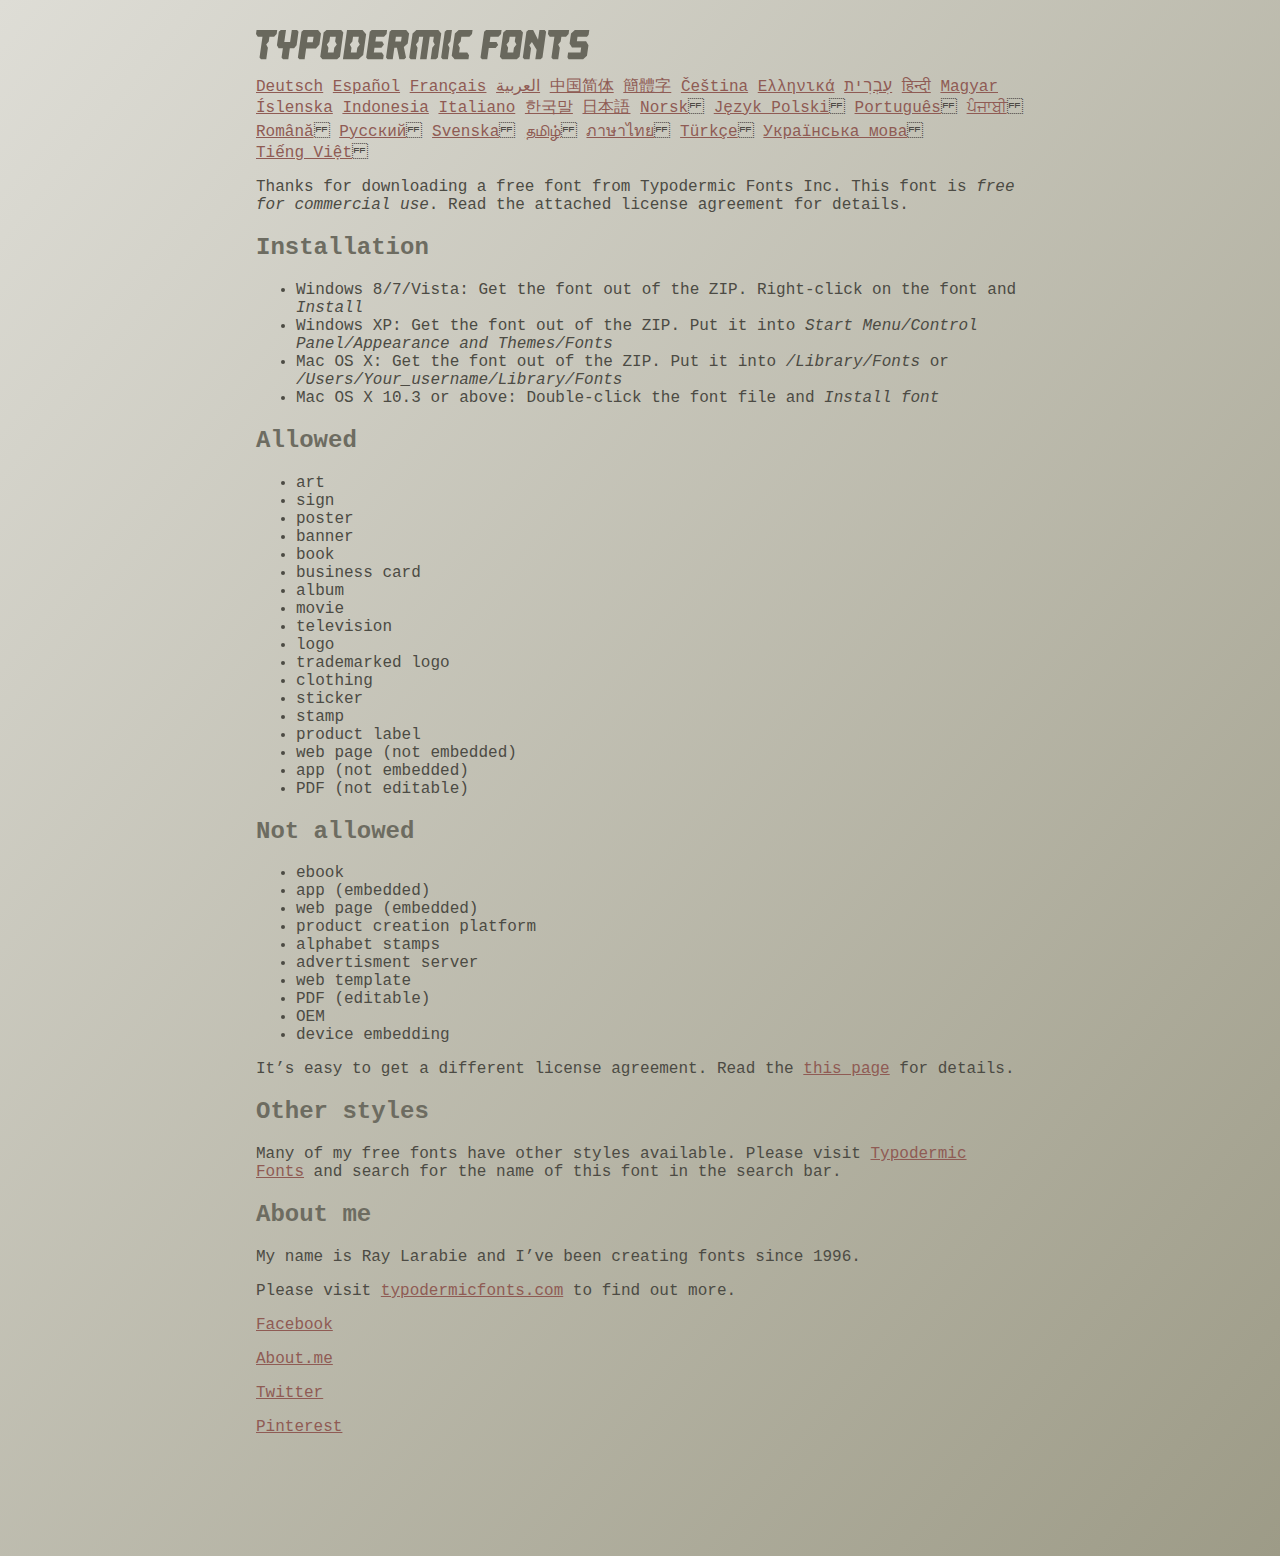
<file: fonts/ethnocentric/read-this.html>
<head>
<meta http-equiv="Content-Type" content="text/html; charset=utf-8">
<title>Typodermic Fonts Inc. Freeware Font instructions 2014</title>
<style type="text/css">
body {
	margin:30px 20% 120px 20%;
	padding:0px;
	font-family:Consolas, Courier, sans-serif;
	color:#4c4b44;
	background-color:#c2c1b3;

/* IE10 Consumer Preview */ 
background-image: -ms-linear-gradient(top left, #DEDDD6 0%, #9D9B87 100%);

/* Mozilla Firefox */ 
background-image: -moz-linear-gradient(top left, #DEDDD6 0%, #9D9B87 100%);

/* Opera */ 
background-image: -o-linear-gradient(top left, #DEDDD6 0%, #9D9B87 100%);

/* Webkit (Safari/Chrome 10) */ 
background-image: -webkit-gradient(linear, left top, right bottom, color-stop(0, #DEDDD6), color-stop(1, #9D9B87));

/* Webkit (Chrome 11+) */ 
background-image: -webkit-linear-gradient(top left, #DEDDD6 0%, #9D9B87 100%);

/* W3C Markup, IE10 Release Preview */ 
background-image: linear-gradient(to bottom right, #DEDDD6 0%, #9D9B87 100%);

	}
h2 {color:#6d6c61;}
a {color:#8f5b54;}
a:hover {color:#ffffff; background-color:#9a998c;}
</style>
</head>

<body>

<svg width="350px" height="30px">
	<path fill="#69685D" d="M0,4.006L0.554,0h20.674l-0.553,4.006l-2.559,2.772h-4.688l-0.682,4.816l-2.515,3.026l1.663,3.07
		l-1.62,11.594H4.987l-1.448-1.79l2.94-20.716H1.791L0,4.006z"/>
	<path fill="#69685D" d="M35.8,0h5.285l1.408,1.791l-1.876,13.343l-2.515,3.111h-4.264l-1.534,11.04h-5.286l-1.449-1.79l1.322-9.25
		h-4.263l-1.705-3.111l1.875-13.343L24.76,0h5.242l-1.706,12.064h5.799L35.8,0z"/>
	<path fill="#69685D" d="M62.09,0l2.899,3.453L63.412,14.58l-3.496,3.962h-9.805l-1.491,10.742h-5.244l-1.493-1.79l3.625-25.704
		L47.469,0H62.09z M50.965,12.362h5.797l0.81-5.583h-5.799L50.965,12.362z"/>
	<path fill="#69685D" d="M64.256,26.642l3.367-24.041L70.523,0h14.664l2.132,2.601l-3.368,24.041l-2.856,2.643H66.431L64.256,26.642
		z M73.335,11.595l-2.514,3.026l1.663,3.07l-0.683,4.816H77.6l0.68-4.816l2.516-3.07l-1.663-3.026l0.681-4.816h-5.796L73.335,11.595
		z"/>
	<path fill="#69685D" d="M86.926,29.285L91.017,0h15.518l3.581,4.307l-2.899,20.673l-4.774,4.305H86.926z M96.345,11.595
		l-2.515,3.026l1.664,3.07l-0.683,4.816h5.798l0.681-4.816l2.516-3.07l-1.663-3.026l0.681-4.816h-5.796L96.345,11.595z"/>
	<path fill="#69685D" d="M127.114,29.285h-15.473l-1.492-1.79l3.624-25.704L115.731,0h15.389l-0.554,4.006l-2.557,2.772h-7.971
		l-0.684,4.816h6.906l1.662,3.026l-2.515,3.111h-6.905l-0.683,4.775h8.057l1.791,2.771L127.114,29.285z"/>
	<path fill="#69685D" d="M150.21,0l2.898,3.453l-1.405,9.977l-3.881,3.452l2.217,10.613l-1.748,1.79h-4.944l-2.387-11.553h-2.6
		l-1.622,11.553h-5.241l-1.493-1.79l3.624-25.704L135.588,0H150.21z M145.691,6.779h-5.796l-0.683,4.816h5.799L145.691,6.779z"/>
	<path fill="#69685D" d="M159.92,29.285h-5.242l-1.492-1.79l3.41-24.042L160.432,0h21.911l2.897,3.453l-3.409,24.042l-1.876,1.79
		h-5.284l1.617-11.594l2.517-3.07l-1.662-3.026l0.681-4.816h-4.092l-3.154,22.506h-6.522l3.155-22.506h-4.134l-0.683,4.816
		l-2.515,3.026l1.663,3.07L159.92,29.285z"/>
	<path fill="#69685D" d="M191.879,29.285h-5.244l-1.492-1.79l3.624-25.704L190.728,0h5.242l-1.619,11.595l-2.516,3.026l1.663,3.07
		L191.879,29.285z"/>
	<path fill="#69685D" d="M213.018,25.279l-0.554,4.006h-13.854l-2.899-3.494l3.156-22.338L202.702,0h13.854l-0.555,4.006
		l-2.558,2.772h-8.1l-0.683,4.816l-2.515,3.026l1.663,3.07l-0.683,4.816h8.1L213.018,25.279z"/>
	<path fill="#69685D" d="M226.007,29.285l-1.492-1.79l3.624-25.704L230.1,0h15.473l-0.554,4.006l-2.557,2.772h-8.058l-0.724,5.115
		h6.818l1.664,3.07l-2.557,3.11h-6.82l-1.535,11.211H226.007z"/>
	<path fill="#69685D" d="M243.903,26.642l3.368-24.041L250.17,0h14.663l2.131,2.601l-3.367,24.041l-2.855,2.643h-14.664
		L243.903,26.642z M252.983,11.595l-2.516,3.026l1.662,3.07l-0.681,4.816h5.796l0.684-4.816l2.515-3.07l-1.664-3.026l0.684-4.816
		h-5.798L252.983,11.595z"/>
	<path fill="#69685D" d="M280.639,19.822l-4.731-7.758l-2.516,3.069l1.662,3.069l-1.533,11.082h-5.244l-1.493-1.79l3.626-25.704
		L272.37,0h4.773l4.902,9.677L283.41,0h5.285l1.407,1.791l-3.623,25.704l-1.877,1.79h-5.285L280.639,19.822z"/>
	<path fill="#69685D" d="M291.926,4.006L292.48,0h20.674l-0.554,4.006l-2.557,2.772h-4.691l-0.681,4.816l-2.516,3.026l1.664,3.07
		l-1.621,11.594h-5.285l-1.451-1.79l2.942-20.716h-4.689L291.926,4.006z"/>
	<path fill="#69685D" d="M325.168,17.478h-9.209l-2.387-3.923l1.45-10.102L318.857,0h14.452l-0.682,4.86l-1.621,1.918h-9.506
		l-0.64,4.561h9.208l2.388,3.878l-1.493,10.572l-3.836,3.494h-14.579l-1.107-1.917l0.682-4.86h12.362L325.168,17.478z"/>
</svg>

<br>

<p translate="no">

<a href="http://translate.google.com/translate?hl=en&sl=en&tl=de&u=http://typodermicfonts.com/wp-content/uploads/2014/02/read-this.html&sandbox=0&usg=ALkJrhivq6___mill12Uw6fPvMWyJxstkw">Deutsch</a>

<a href="http://translate.google.com/translate?hl=en&sl=en&tl=es&u=http://typodermicfonts.com/wp-content/uploads/2014/02/read-this.html&sandbox=0&usg=ALkJrhjAt3cpinDeMTX6Ro8UcZFqaE8K5Q">Español</a>

<a href="http://translate.google.com/translate?hl=en&sl=en&tl=fr&u=http://typodermicfonts.com/wp-content/uploads/2014/02/read-this.html&sandbox=0&usg=ALkJrhjObLPhFyyhwigF-dBoOZ3eXYdDsw">Français</a>

<a href="http://translate.google.com/translate?hl=en&sl=en&tl=ar&u=http://typodermicfonts.com/wp-content/uploads/2014/02/read-this.html&sandbox=0&usg=ALkJrhg2hs-st3zodt-AjmoeuPHfyJsTEg">العربية</a>

<a href="http://translate.google.com/translate?hl=en&sl=en&tl=zh-CN&u=http://typodermicfonts.com/wp-content/uploads/2014/02/read-this.html&sandbox=0&usg=ALkJrhiilVnjG1Ks0DN7UyRqbKExhxAT-Q">中国简体</a>

<a href="http://translate.google.com/translate?hl=en&sl=en&tl=zh-TW&u=http://typodermicfonts.com/wp-content/uploads/2014/02/read-this.html&sandbox=0&usg=ALkJrhiSCPRAYToARlHI4kxIK9eCIFKQhw">簡體字</a>

<a href="http://translate.google.com/translate?hl=en&sl=en&tl=cs&u=http://typodermicfonts.com/wp-content/uploads/2014/02/read-this.html&sandbox=0&usg=ALkJrhj3z2HOOmCXLT-ApYW2SCeBvTGvTA">Čeština</a>

<a href="http://translate.google.com/translate?hl=en&sl=en&tl=el&u=http://typodermicfonts.com/wp-content/uploads/2014/02/read-this.html&sandbox=0&usg=ALkJrhhoORG-43TvZ2NVrll3T0oyOZE0VA">Ελληνικά</a>

<a href="http://translate.google.com/translate?hl=en&sl=en&tl=iw&u=http://typodermicfonts.com/wp-content/uploads/2014/02/read-this.html&sandbox=0&usg=ALkJrhiP4kLXdDxVNuV6-9tHJ8Tbt-1xKw">עִבְרִית</a>

<a href="http://translate.google.com/translate?hl=en&sl=en&tl=hi&u=http://typodermicfonts.com/wp-content/uploads/2014/02/read-this.html&sandbox=0&usg=ALkJrhhJmUufReWrMTSaGKPPOqV7q5jpGQ">हिन्दी</a>

<a href="http://translate.google.com/translate?hl=en&sl=en&tl=hu&u=http://typodermicfonts.com/wp-content/uploads/2014/02/read-this.html&sandbox=0&usg=ALkJrhgfcL_UwP3jkr6Vvq35rkhETFuTug">Magyar</a>

<a href="http://translate.google.com/translate?hl=en&sl=en&tl=is&u=http://typodermicfonts.com/wp-content/uploads/2014/02/read-this.html&sandbox=0&usg=ALkJrhjpK9lELyRP50Vv3RNgqCJDb6d-GQ">Íslenska</a>

<a href="http://translate.google.com/translate?hl=en&sl=en&tl=id&u=http://typodermicfonts.com/wp-content/uploads/2014/02/read-this.html&sandbox=0&usg=ALkJrhiExV3gmyXBUVqcwNiGiUWQSRrgIQ">Indonesia</a>

<a href="http://translate.google.com/translate?hl=en&sl=en&tl=it&u=http://typodermicfonts.com/wp-content/uploads/2014/02/read-this.html&sandbox=0&usg=ALkJrhgMr2_uulaLYRSFz8C34rtcbN6XEg">Italiano</a>

<a href="http://translate.google.com/translate?hl=en&sl=en&tl=ko&u=http://typodermicfonts.com/wp-content/uploads/2014/02/read-this.html&sandbox=0&usg=ALkJrhhl_nNXiOMIiBERq879UXH1XYfZGw">한국말</a>

<a href="http://translate.google.com/translate?hl=en&ie=UTF8&prev=_t&sl=en&tl=ja&u=http://typodermicfonts.com/wp-content/uploads/2014/02/read-this.html&sandbox=0&usg=ALkJrhi2FvSFgSUub72-Sq2moIRAosCiLA">日本語</a>

<a href="http://translate.google.com/translate?hl=en&sl=en&tl=no&u=http://typodermicfonts.com/wp-content/uploads/2014/02/read-this.html&sandbox=0&usg=ALkJrhhnf9AGd5hfxwA04e1w-tfYPha1ww">Norsk</a>
<a href="http://translate.google.com/translate?hl=en&sl=en&tl=pl&u=http://typodermicfonts.com/wp-content/uploads/2014/02/read-this.html&sandbox=0&usg=ALkJrhjZTe5eJRrZffLe0zgqEHPrMb8pOQ">Język&nbsp;Polski</a>
<a href="http://translate.google.com/translate?hl=en&sl=en&tl=pt-BR&u=http://typodermicfonts.com/wp-content/uploads/2014/02/read-this.html&sandbox=0&usg=ALkJrhg-zp3i6AcZCv02ONjZ5YvkcCFDBw">Português</a>
<a href="http://translate.google.com/translate?hl=en&sl=en&tl=pa&u=http://typodermicfonts.com/wp-content/uploads/2014/02/read-this.html&sandbox=0&usg=ALkJrhhPEMoYvW59_DJT7y6fxgG2IMh23A">ਪੰਜਾਬੀ</a>
<a href="http://translate.google.com/translate?hl=en&sl=en&tl=ro&u=http://typodermicfonts.com/wp-content/uploads/2014/02/read-this.html&sandbox=0&usg=ALkJrhgD0R8zxuQQh-YmFpQTJdvjhAYm2A">Română</a>
<a href="http://translate.google.com/translate?hl=en&sl=en&tl=ru&u=http://typodermicfonts.com/wp-content/uploads/2014/02/read-this.html&sandbox=0&usg=ALkJrhgI6c7Pd-FCcipT4xc2NPTefj5JJg">Русский</a>
<a href="http://translate.google.com/translate?hl=en&sl=en&tl=sv&u=http://typodermicfonts.com/wp-content/uploads/2014/02/read-this.html&sandbox=0&usg=ALkJrhhA8gW_-rjCbZQ5TK46zFMB3_StEQ">Svenska</a>
<a href="http://translate.google.com/translate?hl=en&sl=en&tl=ta&u=http://typodermicfonts.com/wp-content/uploads/2014/02/read-this.html&sandbox=0&usg=ALkJrhiwxxCEPzu3pHBXP-fbTZaOzYqe3g">தமிழ்</a>
<a href="http://translate.google.com/translate?hl=en&sl=en&tl=th&u=http://typodermicfonts.com/wp-content/uploads/2014/02/read-this.html&sandbox=0&usg=ALkJrhjP1N1DRUB1M81k5mi5KnRtt5C2-Q">ภาษาไทย</a>
<a href="http://translate.google.com/translate?hl=en&sl=en&tl=tr&u=http://typodermicfonts.com/wp-content/uploads/2014/02/read-this.html&sandbox=0&usg=ALkJrhiTYbD039OWznCcGyQnMy89_v-1gA">Türkçe</a>
<a href="http://translate.google.com/translate?hl=en&sl=en&tl=uk&u=http%3A%2F%2Ftypodermicfonts.com%2Fwp-content%2Fuploads%2F2014%2F02%2Fread-this.html">Українська&nbsp;мова</a>
<a href="http://translate.google.com/translate?hl=en&sl=en&tl=vi&u=http://typodermicfonts.com/wp-content/uploads/2014/02/read-this.html&sandbox=0&usg=ALkJrhirTQPOLCZognLpxOvJQT_158y07A">Tiếng&nbsp;Việt</a>
</p>


<p>Thanks for downloading a free font from <span translate="no">Typodermic Fonts Inc.</span> This font is <em>free for commercial use</em>. Read the attached license agreement for details.</p>


<h2>Installation</h2>

<ul>
<li>Windows 8/7/Vista: Get the font out of the ZIP. Right-click on the font and <em>Install</em>
<li>Windows XP: Get the font out of the ZIP. Put it into <cite translate="no">Start Menu/Control Panel/Appearance and Themes/Fonts</cite>
<li>Mac OS X: Get the font out of the ZIP. Put it into <cite translate="no">/Library/Fonts</cite> or <cite translate="no">/Users/Your_username/Library/Fonts</cite>
<li>Mac OS X 10.3 or above: Double-click the font file and <em>Install font</em>
</ul>


<h2>Allowed</h2>

<ul>
<li>art
<li>sign
<li>poster
<li>banner
<li>book
<li>business card
<li>album
<li>movie
<li>television
<li>logo
<li>trademarked logo
<li>clothing
<li>sticker
<li>stamp
<li>product label
<li>web page (not embedded)
<li>app (not embedded)
<li>PDF (not editable)
</ul>

<h2>Not allowed</h2>

<ul>
<li>ebook
<li>app (embedded)
<li>web page (embedded)
<li>product creation platform
<li>alphabet stamps
<li>advertisment server
<li>web template
<li>PDF (editable)
<li>OEM
<li>device embedding
</ul>

<p>It&rsquo;s easy to get a different license agreement. Read the <a href="http://typodermicfonts.com/custom/">this page</a> for details.</p>

<h2>Other styles</h2>

<p>Many of my free fonts have other styles available. Please visit <a href="http://typodermicfonts.com">Typodermic Fonts</a> and search for the name of this font in the search bar.</p>


<h2>About me</h2>

<p>My name is <span translate="no">Ray Larabie</span> and I&rsquo;ve been creating fonts since 1996.</p>

<p>Please visit <a href="http://typodermicfonts.com">typodermicfonts.com</a> to find out more.</p>

<p translate="no"><a href="https://www.facebook.com/pages/Typodermic-Fonts/7153899975">Facebook</a></p>
<p translate="no"><a href="http://about.me/raylarabie/#">About.me</a></p>
<p translate="no"><p><a href="https://twitter.com/typodermic">Twitter</a></p>
<p translate="no"><p><a href="http://www.pinterest.com/plywood747/">Pinterest</a></p>

</body>
</file>
<file: css/style.css>
body {
  font-family: "Roboto", sans-serif;
  color: #0c0c0c;
  background-color: #ffffff;
}

.layout_padding {
  padding: 20px 0;
}

.heading_container h2 {
  text-align: center;
  margin: 70px auto 15px auto;
  color: var(--purple-600);
  /* text-transform: uppercase; */
  font-weight: 500;
}

.section-brand {
  text-align: center;
  margin: 20px auto 50px;
  max-width: 640px;
}

.section-brand img {
  height: 130px;
  /* not dominant */
  width: auto;
  /* subtle brand presence */
  margin-bottom: 12px;
}

.section-brand p {
  font-size: 20px;
  line-height: 1.6;
  color: #4a4a4a;
  margin: 0;
}

.hero_next_section-margin {
  margin-top: 10px;
}

/*header section*/
.hero_area {
  position: relative;
  background-color: var(--purple-300);
  min-height: auto;
  height: auto;
  padding-bottom: 24px;
}

.sub_page .hero_area {
  height: auto;
  padding-bottom: 0;
  background-color: transparent;
}

.hero_area.sub_pages {
  height: auto;
}

.header_section .container-fluid {
  padding-right: 25px;
  padding-left: 25px;
}

.header_section .nav_container {
  margin: 0 auto;
}

.navbar-brand {
  display: flex;
  align-items: center;
  gap: 10px;
  /* space between logo and text */
}

.navbar-brand img {
  height: 72px;
  /* controls navbar height */
  width: auto;
  object-fit: contain;
}


.custom_nav-container.navbar-expand-lg .navbar-nav .nav-link {
  padding: 10px 18px;
  color: #11574b;
  text-align: center;
  text-transform: uppercase;
}

.custom_nav-container.navbar-expand-lg .navbar-nav .nav-item.active .nav-link {
  position: relative;
}

.custom_nav-container.navbar-expand-lg .navbar-nav .nav-item.active .nav-link::after {
  content: "";
  position: absolute;
  width: 65%;
  left: 50%;
  height: 2.5px;
  background-color: #0d9881;
  bottom: 8px;
  margin: 0 auto;
  display: block;
  -webkit-transform: translateX(-50%);
  transform: translateX(-50%);
}

a,
a:hover,
a:focus {
  text-decoration: none;
}

a:hover,
a:focus {
  color: initial;
}

.custom_nav-container .nav_search-btn {
  background-image: url(../images/search-icon.png);
  background-size: 22px;
  background-repeat: no-repeat;
  background-position-y: 7px;
  width: 35px;
  height: 35px;
  padding: 0;
  border: none;
}

.navbar {
  padding: 12px 0;
  align-items: center;
}


.navbar-brand span {
  font-size: 22px;
  font-weight: 600;
  color: #11574b;
  line-height: 1.2;
  white-space: nowrap;
}


.custom_nav-container {
  z-index: 99999;
  padding: 5px 0;
}

.custom_nav-container .navbar-toggler {
  outline: none;
  border: 0;
  padding: 4px 0;
}

.custom_nav-container .navbar-toggler .navbar-toggler-icon {
  background-image: url(../images/menu.png);
  background-size: 30px;
}

.hamburger {
  position: relative;
  display: block;
  width: 26px;
  height: 3px;
  background: var(--purple-700);
  border-radius: 2px;
  transition: 0.3s;
}

.hamburger::before,
.hamburger::after {
  content: "";
  position: absolute;
  left: 0;
  width: 26px;
  height: 3px;
  background: var(--purple-700);
  border-radius: 2px;
  transition: 0.3s;
}

.hamburger::before {
  top: -8px;
}

.hamburger::after {
  top: 8px;
}

/*end header section*/
/* slider section */
.slider_section {
  background-image: url(../images/School_images/image_bg.png);
  background-repeat: no-repeat;
  background-size: cover;
  background-position: center 55%;
  border: 1px solid var(--purple-300);
  border-radius: 18px;

  width: 90%;
  padding: 12px 34px 12px;
  margin: 20px auto 0;
  -webkit-transform: none;
  transform: none;
  height: 90%;
  display: -webkit-box;
  display: -ms-flexbox;
  display: flex;
  -webkit-box-align: center;
  -ms-flex-align: center;
  align-items: center;
  min-height: 580px;
}

.slider_section .detail-box {
  color: #fefdfc;
  margin: 0;
  padding: 0 0 0 20px;
  position: relative;
  z-index: 2;
}

.slider_section #carouselExampleIndicators {
  display: flex;
  flex-direction: column;
}

.slider_section #carouselExampleIndicators .carousel-inner {
  order: 1;
}

.slider_section .detail-box .hero-kicker {
  display: inline-block;
  margin-bottom: 24px;
  padding: 10px 14px;
  font-size: 13px;
  letter-spacing: 1.5px;
  text-transform: uppercase;
  font-weight: 900;
  color: var(--purple-900);
  background: var(--purple-100);
  border: 1px solid var(--purple-300);
  border-radius: 999px;
}

.slider_section .detail-box h1 {
  color: #063418;
  font-size: 1.8rem;
  text-transform: uppercase;
  font-weight: 400;
}

.slider_section .detail-box span {
  color: #1a6851;
  font-size: 3.5rem;
  font-weight: 500;
}

.slider_section .detail-box p {
  font-size: 18px;
  margin-top: 25px;
  line-height: 1.6;
}

/* .detail-box p {
  font-size: 16px!important;
} */

.slider_section .detail-box .btn-box {
  margin-top: 45px;
  display: flex;
  flex-wrap: wrap;
  gap: 14px 16px;
}

.slider_section .detail-box .btn-box .btn-1 {
  display: inline-block;
  padding: 12px 45px;
  background-color: var(--purple-700) !important;
  color: white;
  border-radius: 0;
  text-transform: uppercase;
  margin-right: 0;
  min-width: 200px;
  max-width: 260px;
  text-align: center;
  flex: 1 1 200px;
}

.slider_section .detail-box .btn-box .btn-1:hover {
  background-color: var(--purple-800) !important;
}

.slider_section .detail-box .btn-box .btn-2 {
  display: inline-block;
  padding: 12px 42px;
  background-color: var(--purple-200) !important;
  color: #063418;
  border-radius: 0;
  text-transform: uppercase;
  min-width: 200px;
  max-width: 260px;
  text-align: center;
  flex: 1 1 200px;
}

.slider_section .detail-box .btn-box .btn-2:hover {
  background-color: var(--purple-300) !important;
}

.slider_section ol.carousel-indicators {
  margin: 28px 0 0;
  -webkit-box-pack: start;
  -ms-flex-pack: start;
  justify-content: flex-start;
  position: static;
  -webkit-box-align: center;
  -ms-flex-align: center;
  align-items: center;
  -webkit-padding-start: 0;
  padding-left: 0;
  order: 2;
}

.slider_section ol.carousel-indicators li {
  width: 20px;
  height: 20px;
  opacity: 1;
  background-color: #195a38;
  border-radius: 100%;
}

.slider_section ol.carousel-indicators li.active {
  background-color: transparent;
  border: 2px solid #195a38;
}

.offer_section {
  background: white;
  /* soft olive/off-white */
}

.offer_section .content-box {
  background: #f2f7ef;
  /* border: 1px solid #a5c72b; */
  border-radius: 12px;
  padding: 24px;
  margin-bottom: 30px;
  transition: all 0.3s ease;
}

.offer_section .content-box:hover {
  transform: translateY(-4px);
  box-shadow: 0 10px 22px rgba(0, 0, 0, 0.06);
}


.offer_section .img-box {
  width: 64px;
  height: 64px;
  border-radius: 50%;
  background: rgba(230, 230, 0, 0.15);
  display: flex;
  align-items: center;
  justify-content: center;
}

.offer_section .img-box svg {
  width: 48px;
  height: 48px;
  fill: #e6e600;
}

.offer_section h6 {
  font-size: 18px;
  font-weight: 600;
  margin-top: 16px;
  margin-bottom: 8px;
  /* color: #654321; */
  color: #5c6304;
}

.offer_section p {
  font-size: 18px;
  line-height: 1.7;
  color: #555;
}

.offer_section .img-box svg path {
  fill: #bac607 !important;
}

.offer_section .content-box .detail-box h6 {
  text-transform: uppercase;
  font-weight: bold;
  font-size: 19px;
}

.offer_section .content-box .detail-box p {
  margin: 0;
}

.about_section {
  background-color: white;
}

.about-philosophy {
  background: #f7faf8;
  /* soft off-white green */
  padding: 30px 0;
}

.about-philosophy h2 {
  font-size: 1.9rem;
  font-weight: 600;
  margin-bottom: 20px;
}

.about-philosophy p {
  font-size: 1rem;
  line-height: 1.8;
  color: #4a4a4a;
  max-width: 1020px;
}

.about-standards {
  padding: 60px 0;
  background: #ffffff;
}

.about-standards h2 {
  font-size: 1.9rem;
  font-weight: 600;
  color: #3d5f4f;
  margin-bottom: 20px;
}

.about-standards p {
  font-size: 1rem;
  line-height: 1.8;
  color: #4a4a4a;
  max-width: 1020px;
}

.about_section .row {
  -webkit-box-align: center;
  -ms-flex-align: center;
  align-items: center;
  margin-left: 0;
  margin-right: 0;
}

.about_section .img-box img {
  width: 100%;
  max-width: 520px;
  margin: 0 auto;
  display: block;
  border-radius: 12px;
}

.about_section .detail-box {
  width: 100%;
  padding: 45px 0px 45px 0px;
}

.about_section .detail-box p {
  margin-top: 20px;
  line-height: 1.8;
  color: #444;
}

.about_section .detail-box a {
  display: inline-block;
  padding: 12px 45px;
  background-color: #ffff00;
  color: #050505;
  border-radius: 0;
  text-transform: uppercase;
  margin-top: 25px;
}

.about_section .detail-box a:hover {
  background-color: #e6e600;
}

.about-wrapper {
  display: flex;
  align-items: center;
  gap: 52px;
  padding: 70px 50px;
  margin-right: 0;

}

.about-text {
  max-width: 760px;
  margin: 0 auto;
  font-size: 17px;
  line-height: 1.55;
  color: #2b2b2b;
}

.about-story {
  background: #f6f8f2;
  /* very light warm green */
  padding: 80px 0;
}

.about-head-text {
  color: #86ae03;
  font-size: 18px;
  font-weight: 500;
}

.about-story-wrap {
  max-width: 100%;
  margin: 0 auto;
  background: rgb(244, 252, 244);
  /* background: linear-gradient(135deg,
      #f2f6e8 0%,
      #fbfde6 50%,
      #fff9d6 100%); */
  border: 1px solid #20a136;
  border-radius: 14px;
  padding: 30px;
  display: flex;
  gap: 60px;
  align-items: center;
  box-shadow: 0 12px 30px rgba(0, 0, 0, 0.04);
}

.about-image {
  flex: 1;
  text-align: center;
}

.about-image img {
  width: 100%;
  max-width: 600px;
  border-radius: 12px;
  display: block;
  margin: 0 auto;
  height: 400px;
}

.about-text {
  flex: 1;
}

.about-text p {
  font-size: 17px;
  line-height: 1.9;
  color: #2f2f2f;
  margin-bottom: 22px;
}

.about-text p:last-child {
  margin-bottom: 0;
}

.offer_section .content-box .card-logo {
  position: absolute;
  top: 14px;
  right: 30px;
  pointer-events: none;
}

.card-logo img {
  height: 40px;
  width: auto;
}

.about-content {
  max-width: 620px;
  /* was 480px */
  padding-left: 8px;
}

.about-content h2 {
  font-size: 32px;
  margin-bottom: 20px;
  color: var(--purple-600);
}

.about-content p {
  line-height: 1.8;
  color: #444;
  font-size: 18px;
  margin-bottom: 16px;
}

.about-btn {
  display: inline-block;
  margin-top: 20px;
  padding: 12px 28px;
  background: #11574b;
  color: white;
  font-weight: 500;
  text-decoration: none;
  border-radius: 4px;
}

.about-btn:hover {
  background: #0d463d;
  color: #e8f5f2;
  transform: translateY(-1px);
}

/* MAIN CONTENT */
/* Dark + blur overlay */

/* Content should sit above overlay */


/* content: '✓'; */

/* HIGHLIGHT SECTION */
.about-block.highlight {
  background: linear-gradient(135deg,
      #f5f7e8,
      #ffffff);
}

.trust-grid {
  display: grid;
  grid-template-columns: repeat(auto-fit, minmax(220px, 1fr));
  gap: 20px;
  margin-top: 30px;
}

.trust-item {
  background: #ffffff;
  padding: 18px;
  border-radius: 10px;
  font-weight: 500;
  text-align: center;
  box-shadow: 0 6px 18px rgba(0, 0, 0, 0.06);
}


/* CTA */
.about-cta {
  margin-top: 80px;
  text-align: center;
  padding: 60px 20px;
  background: linear-gradient(135deg, #90953b, #a4aa4a);
  border-radius: 30px;
  color: #ffffff;
}

.about-cta h3 {
  font-size: 28px;
  margin-bottom: 20px;
}

.cta-buttons a {
  border-radius: 30px;
}

.cta-primary {
  background: #ffff00;
  color: #000;
  padding: 12px 26px;
  font-weight: 600;
  text-decoration: none;
}

.cta-secondary {
  background: #fff;
  border: 2px solid #90953b;
  color: #90953b;
  padding: 12px 26px;
  font-weight: 600;
  text-decoration: none;
}

/* MOBILE */
@media (max-width: 768px) {
  .about-hero h1 {
    font-size: 28px;
  }

  .about-hero p {
    font-size: 16px;
  }

  .trust-grid {
    grid-template-columns: 1fr;
  }

  .cta-buttons {
    flex-direction: column;
  }
}

.about-image-block {
  max-width: 900px;
  margin: 0 auto 70px auto;
}

.about-image-block img {
  width: 100%;
  border-radius: 24px;
  display: block;
}


@media (max-width: 768px) {
  .about-block {
    padding: 30px 24px;
  }

  .about-block h2 {
    font-size: 24px;
  }

  .about-block p {
    font-size: 15px;
  }

  .trust-grid {
    grid-template-columns: 1fr;
  }
}


.testimonial_section {
  background: #f7f8f2;
  padding: 30px 0 80px 0;
}

.testimonial-grid {
  display: grid;
  grid-template-columns: repeat(auto-fit, minmax(280px, 1fr));
  gap: 30px;
  margin-top: 40px;
}

.testimonial-card {
  background: #ffffff;
  padding: 30px;
  border-radius: 12px;
  box-shadow: 0 10px 25px rgba(0, 0, 0, 0.05);
}

.testimonial-card .quote {
  font-size: 16px;
  line-height: 1.7;
  color: #444;
  margin-bottom: 16px;
  position: relative;
  padding-left: 14px;
}

.testimonial-card .quote::before {
  content: '“';
  font-size: 40px;
  color: #e6e600;
  position: absolute;
  top: -20px;
  left: -5px;
}

.testimonial-card .author {
  font-size: 14px;
  color: #777;
  font-weight: 500;
  text-align: center;
}

.client_section {
  font-family: "Lato", sans-serif;
}

.client_section h2 {
  text-align: center;
}

.client_section .client_container {
  display: -webkit-box;
  display: -ms-flexbox;
  display: flex;
  -webkit-box-orient: vertical;
  -webkit-box-direction: normal;
  -ms-flex-direction: column;
  flex-direction: column;
  -webkit-box-align: center;
  -ms-flex-align: center;
  align-items: center;
  text-align: center;
}

.client_section .client_container .img-box {
  width: 250px;
  border: 5px solid #7f7f31;
  border-radius: 100%;
}

.client_section .client_container .img-box img {
  width: 100%;
}

.client_section .client_container .detail-box {
  margin-top: 25px;
}

.client_section .client_container .detail-box h4 {
  text-transform: uppercase;
  color: #1d1b28;
  font-weight: normal;
}

.client_section .client_container .detail-box h6 {
  text-transform: uppercase;
  color: #7f7f31;
}

.client_section .client_container .detail-box p {
  color: #1d1b28;
  margin: 20px;
}

.client_section .client_container .detail-box img {
  width: 60px;
}

.client_section .carousel-control-prev,
.client_section .carousel-control-next {
  width: 50px;
  height: 50px;
  background-color: #7f7f31;
  opacity: 1;
  top: 40%;
  background-repeat: no-repeat;
  background-position: center;
  background-size: 10px;
}

.client_section .carousel-control-prev:hover,
.client_section .carousel-control-next:hover {
  background-color: #050505;
}

.client_section .carousel-control-prev {
  background-image: url(../images/prev.png);
}

.client_section .carousel-control-next {
  background-image: url(../images/next.png);
}


.cta_strip {
  /* background: #56645a; */
  /* olive green matching your theme */

  padding: 60px 20px;
  text-align: center;
}

.cta_strip h3 {
  font-size: 28px;
  color: var(--purple-400);
  margin-bottom: 12px;
  font-weight: 500;
}

.cta_strip p {
  color: #f3f3f3;
  font-size: 16px;
  margin-bottom: 28px;
}

/* CTA STRIP BUTTONS - CLEAN & MODERN */

.cta_strip .cta-btn {
  display: inline-block;
  background: var(--purple-400);
  /* warm confident green */
  color: #ffffff;
  border: none;
  padding: 13px 32px;
  border-radius: 30px;
  text-decoration: none;
  font-weight: 600;
  margin: 0 8px;
  transition: background-color 0.25s ease, transform 0.25s ease, box-shadow 0.25s ease;
}

.cta_strip .cta-btn:hover {
  background: var(--purple-500);
  transform: translateY(-2px);
  box-shadow: 0 6px 14px rgba(0, 0, 0, 0.12);
}

/* Secondary / Outline Button */

.cta_strip .cta-btn-outline {
  display: inline-block;
  background: white;
  color: var(--purple-400);
  border: 2px solid var(--purple-400);
  padding: 11px 30px;
  border-radius: 30px;
  text-decoration: none;
  font-weight: 600;
  margin: 0 8px;
  transition: background-color 0.25s ease, color 0.25s ease, transform 0.25s ease;
}

.cta_strip .cta-btn-outline:hover {
  background: #e8f5ee;
  color: #145c37;
  transform: translateY(-2px);
}

@media (max-width: 768px) {
  .cta_strip h3 {
    font-size: 22px;
  }

  .cta_strip a {
    display: block;
    margin: 10px auto;
    width: fit-content;
  }
}




.contact_section {
  position: relative;
  background-color: #90973b;
  font-family: "Poppins", sans-serif;
}

.contact_section h2 {
  text-align: center;
  margin-bottom: 65px;
}

.contact_section h2 span {
  color: #fefdfc;
}

.contact_section form {
  padding-right: 35px;
}

.contact_section input {
  width: 100%;
  border: 0;
  height: 50px;
  border-radius: 25px;
  margin-bottom: 25px;
  padding-left: 25px;
  background-color: #fefdfc;
  outline: none;
  color: #101010;
}

.contact_section input::-webkit-input-placeholder {
  color: #131313;
}

.contact_section input:-ms-input-placeholder {
  color: #131313;
}

.contact_section input::-ms-input-placeholder {
  color: #131313;
}

.contact_section input::placeholder {
  color: #131313;
}

.contact_section input.message-box {
  height: 120px;
}

.contact_section button {
  padding: 15px 55px;
  outline: none;
  border: none;
  border-radius: 30px;
  border: 1px solid #fa0909;
  color: #fff;
  font-weight: bold;
  background-color: #fa0909;
}

.contact_section .map_section {
  width: 100%;
  height: 450px;
}

.info_section {
  /* color: var(--purple-700); */
  font-weight: 500;
  font-family: "Lato", sans-serif;
}

.info_section h5 {
  margin: 20px 0 25px 0;
  font-weight: 600;
  text-transform: uppercase;
}

.info_section p {
  color: #353935;
}

.info_section .form_heading {
  font-weight: normal;
  text-transform: uppercase;
}

.info_section .info_logo a {
  display: -webkit-box;
  display: -ms-flexbox;
  display: flex;
  -webkit-box-align: end;
  -ms-flex-align: end;
  align-items: flex-end;
  margin-bottom: 25px;
}

.info_section .info_logo a span {
  font-size: 24px;
  font-weight: 700;
  color: #fefdfc;
  margin-left: 10px;
  text-transform: uppercase;
  font-family: "Roboto", sans-serif;
}

.info_section .info_form form {
  display: -webkit-box;
  display: -ms-flexbox;
  display: flex;
}

.info_section .info_form form input {
  min-width: 100%;
  height: 45px;
  border-radius: 30px;
  border: none;
  outline: none;
  padding: 0 15px;
}

.info_section .info_form form button {
  padding: 0 45px;
  height: 40px;
  outline: none;
  border: none;
  border-radius: 30px;
  color: #353935;
  text-transform: uppercase;
  background-color: #ffff00;
  -webkit-transform: translate(-102%);
  transform: translate(-102%);
  margin-top: 2.5px;
}

/* Programs Page */

.page-hero {
  background: #f6f7f2;
  padding: 60px 20px;
  text-align: center;
}

.page-hero h1 {
  font-size: 36px;
  font-weight: 600;
  margin-bottom: 10px;
}

.page-hero p {
  font-size: 16px;
  color: #555;
}

.programs-section {
  padding: 70px 20px;
  background: #ffffff;
}

.programs-grid {
  display: grid;
  grid-template-columns: repeat(auto-fit, minmax(280px, 1fr));
  gap: 30px;
}

.program-card {
  background: #fafafa;
  border-radius: 14px;
  overflow: hidden;
  box-shadow: 0 10px 30px rgba(0, 0, 0, 0.06);
  transition: transform 0.3s ease;
}

.program-card:hover {
  transform: translateY(-6px);
}

.program-card img {
  width: 180px;
  height: 180px;
  display: block;
  margin: 20px auto 0;
  object-fit: contain;
}

.program-content {
  padding: 22px;
}

.program-content h3 {
  font-size: 23px;
  margin-bottom: 4px;
  text-align: center;
}

.program-content .age {
  font-size: 15px;
  color: var(--purple-600);
  font-weight: bold;
  font-style: italic;
  display: block;
  text-align: center;
  margin-bottom: 5px;
}

.program-content p {
  font-size: 16px;
  color: #555;
  margin-top: 8px;
  line-height: 1.6;
}

.program-cta {
  background: #56645a;
  padding: 50px 20px;
  text-align: center;
  color: #fff;
}

.program-cta h3 {
  font-size: 26px;
  margin-bottom: 20px;
}

.program-cta p {
  font-size: 16px;
  margin-bottom: 20px;
}

.program-cta .cta-btn {
  display: inline-block;
  background: #ffffff;
  color: #1e5719;
  padding: 12px 30px;
  border-radius: 30px;
  text-decoration: none;
  font-weight: 600;
  margin-top: 20px;
  border: 2px solid #1e5719;
  transition: background-color 0.25s ease, color 0.25s ease, transform 0.25s ease, box-shadow 0.25s ease;
}

.program-cta .cta-btn:hover {
  background: #e6f6ec;
  color: #144012;
  transform: translateY(-2px);
  box-shadow: 0 6px 14px rgba(0, 0, 0, 0.12);
}



/* footer section*/
.footer_section {
  /* background-color: #2c2727; */
  padding: 20px;
  background-color: rgb(230, 248, 217);
  color: #829688;
}

/* .footer_section p {
  margin: 0;
  text-align: center;
  color: #1a6851;
} */


.footer-links ul li a {
  /* color: #ffffff; */
  background-color: white;
  color: #353935;

  /* font-size: 14px; */
  text-decoration: none;
  transition: color 0.2s ease;
}

.footer-links ul li a:hover {
  color: var(--purple-500);
  text-decoration: underline;
}

.whatsapp-float {
  position: fixed;
  bottom: 20px;
  right: 20px;
  width: 56px;
  height: 56px;
  background: rgb(71, 177, 71);
  /* IMPORTANT */
  border-radius: 50%;
  display: flex;
  align-items: center;
  justify-content: center;
  box-shadow: 0 8px 20px rgba(0, 0, 0, 0.25);
  z-index: 999;
}

.whatsapp-float img {
  width: 46px;
  height: 46px;
}

.whatsapp-float:hover {
  transform: scale(1.08);
}

/* Responsive Styles for mobile navbar */
/* =========================
   MOBILE NAVBAR FIX
   ========================= */

@media (max-width: 768px) {
  .navbar {
    display: flex;
    align-items: center;
    justify-content: space-between;
    padding: 8px 1px;
  }

  .navbar-brand {
    display: flex;
    align-items: center;
    gap: 8px;
    font-size: 14px;
    line-height: 1.2;
    white-space: nowrap;
  }

  .navbar-toggler {
    margin-left: auto;
  }
}

/* Hide brand text on very small screens */
@media (max-width: 480px) {
  .navbar-brand {
    font-size: 14px;
  }

  .navbar-brand span {
    font-size: 18px;
    white-space: normal;
    line-height: 1.2;
  }
}


/* =========================
   HERO SECTION MOBILE FIX
   ========================= */

@media (max-width: 768px) {
  .slider_section {
    background-position: 85% center;
    position: relative;
  }

  /* Dark overlay for text readability */
  .slider_section::before {
    content: '';
    position: absolute;
    backdrop-filter: blur(2px);
    inset: 0;
    background: rgba(0, 0, 0, 0.3);
    z-index: 1;
  }

  .slider_section.no-overlay::before {
    background: rgba(255, 255, 255, 0.02);
    backdrop-filter: blur(9px);
  }

  .slider_section .detail-box {
    position: relative;
    z-index: 2;
  }

  .slider_section h1 {
    font-size: 26px;
    line-height: 1.3;
  }

  .slider_section h1 span {
    font-size: 22px;
  }

}

/* =========================
   OPTIONAL MOBILE POLISH
   ========================= */

/* Hide carousel dots on mobile */
@media (max-width: 768px) {
  .slider_section ol.carousel-indicators {
    /* pull them closer */
    justify-content: center;
  }

  .slider_section ol.carousel-indicators li {
    width: 10px;
    height: 10px;
    margin: 0 4px;
    background-color: #ffff00;
  }

  .slider_section ol.carousel-indicators li.active {
    border: 2px solid #fff;
    background-color: transparent;
  }
}


/* Center offer boxes on mobile */
@media (max-width: 768px) {
  .offer-box {
    text-align: center;
    padding: 24px 20px;
  }
}

@media (max-width: 768px) {
  .offer-icon {
    width: 56px;
    height: 56px;
    margin: 0 auto 14px auto;
    background: #eef5c8;
    display: flex;
    align-items: center;
    justify-content: center;
    border-radius: 50%;
  }

  .offer-icon img,
  .offer-icon svg {
    width: 26px;
    height: 26px;
  }
}

@media (max-width: 768px) {
  .offer-box h5 {
    font-size: 16px;
    margin-bottom: 8px;
  }

  .offer-box p {
    font-size: 14px;
    line-height: 1.6;
    margin-bottom: 0;
  }
}

@media (max-width: 768px) {
  .offer-box {
    border: 1px solid #e6efb6;
    border-radius: 14px;
  }

  .content-box {
    gap: 2px !important;
  }
}

.content-box {
  background: #f6faef;
  border: 1px solid #c6d87a;
  border-radius: 14px;
  padding: 22px 20px;
  margin-bottom: 20px;

  display: flex;
  align-items: center;
  gap: 24px;
}

.content-box .img-box {
  width: 64px;
  height: 64px;
  min-width: 64px;

  border-radius: 50%;
  background: #eef6c9;

  display: flex;
  align-items: center;
  justify-content: center;
}

.content-box .img-box svg {
  width: 40px;
  height: 40px;
  fill: var(--purple-400);
}

/* About Section Mobile Responsive Fix */
@media (max-width: 768px) {
  .about-wrapper {
    flex-direction: column;
    gap: 30px;
    padding: 30px 20px;
  }

  .about-image img {
    max-width: 100%;
    height: auto;
    /* key fix */
    aspect-ratio: 4 / 3;
    /* optional but improves look */
    object-fit: cover;
  }

  .about-content {
    max-width: 100%;
    text-align: center;
  }

  .about-content h2 {
    font-size: 23px;
    line-height: 1.3;
  }

  .about-content p {
    font-size: 16px;
    line-height: 1.7;
  }

  .about-btn {
    margin: 20px auto 0;
    display: inline-block;
  }
}

/* Navbar Brand Resize on Mobile */
@media (max-width: 768px) {
  .navbar-brand img {
    height: 55px;
  }

  .navbar-brand span {
    font-size: 16px;
    white-space: normal;
    line-height: 1.2;
  }
}

/* Footer logo styling */
.footer-logo {
  width: auto;
  height: 104px;
  /* slightly smaller than navbar */
  object-fit: contain;
  margin-bottom: none;
}

/* Footer logo wrapper */
.info_logo a {
  display: inline-flex;
  align-items: center;
  margin-bottom: 0px !important;
}

@media (max-width: 768px) {
  .footer-logo {
    height: 84px;
    width: auto;
  }
}

.footer-links ul {
  list-style: none;
  /* remove bullets */
  padding: 0;
  margin: 0;
}

.footer-links li {
  margin-bottom: 4px;
}

.footer-links a {
  color: #ffffff;
  font-size: 15px;
  text-decoration: none;
  transition: color 0.2s ease;
}

.footer-links a:hover {
  color: #347b39;
  /* your yellow accent */
}

@media (max-width: 768px) {
  .footer-links {
    text-align: center;
    margin-top: 20px;
  }

  .footer-links li {
    margin-bottom: 3px;
  }
}

/*  GALLERY */
.gallery-top-main {
  position: relative;
  overflow: hidden;
  background: linear-gradient(135deg, #efe9ff 0%, #ddd2f8 55%, #c8b8f2 100%);
  padding: 45px 10px;
}

.gallery-top-main::before {
  content: "";
  position: absolute;
  inset: 0;
  background:
    radial-gradient(circle at 12% 18%, rgba(255, 255, 255, 0.55) 0, rgba(255, 255, 255, 0) 42%),
    radial-gradient(circle at 88% 80%, rgba(91, 58, 165, 0.22) 0, rgba(91, 58, 165, 0) 34%);
  pointer-events: none;
}

.gallery-top-main .container {
  position: relative;
  z-index: 1;
}

.gallery-kicker {
  display: inline-block;
  padding: 7px 14px;
  border-radius: 999px;
  border: 1px solid rgba(91, 58, 165, 0.35);
  background: rgba(255, 255, 255, 0.7);
  color: var(--purple-700);
  text-transform: uppercase;
  letter-spacing: 1.2px;
  font-size: 12px;
  font-weight: 700;
  margin-bottom: 14px;
}

.gallery-top-main h1 {
  font-size: clamp(2rem, 4vw, 3rem);
  margin-bottom: 10px;
}

.gallery-top-main p {
  max-width: 700px;
  margin: 0 auto;
}

.gallery-scroll {
  overflow-x: auto;
  padding: 6px 4px 14px;
}

.gallery-scroll::-webkit-scrollbar {
  height: 6px;
}

.gallery-scroll::-webkit-scrollbar-thumb {
  background: var(--purple-200);
  border-radius: 10px;
}

.gallery-row {
  display: flex;
  gap: 20px;
  width: max-content;
}

.gallery-row img {
  flex: 0 0 340px;
  max-width: 340px;
  aspect-ratio: 4 / 3;

  width: 100%;
  height: 250px;
  object-fit: cover;
  border-radius: 18px;
  border: 1px solid #e8e0fa;
  background: #ffffff;
  box-shadow: 0 10px 26px rgba(70, 40, 120, 0.08);
  transition: transform 0.35s ease, box-shadow 0.35s ease, border-color 0.35s ease;
}

.gallery-row img:hover {
  transform: translateY(-5px);
  border-color: #c8b8f2;
  box-shadow: 0 16px 36px rgba(70, 40, 120, 0.16);
}


.gallery-page {
  padding: 42px 30px;
  background:
    linear-gradient(180deg, #f9f7ff 0%, #f5f0ff 45%, #f8f8fc 100%);
}

.gallery-section {
  margin: 0 auto 52px;
  padding: 24px 24px 18px;
  border: 1px solid #e9e0fb;
  border-radius: 20px;
  background: rgba(255, 255, 255, 0.78);
  max-width: 1280px;
}

.gallery-section h2 {
  position: relative;
  display: inline-block;
  font-size: 25px;
  color: var(--purple-700);
  margin-bottom: 12px;
  font-weight: 400;
  text-align: left;
  padding-bottom: 8px;
}

.gallery-section h2::after {
  content: "";
  position: absolute;
  left: 0;
  bottom: 0;
  width: 72px;
  height: 4px;
  border-radius: 999px;
  background: linear-gradient(90deg, var(--purple-500), var(--purple-300));
}

.gallery-section-lead {
  margin: 0 0 20px;
  color: #514671;
  font-size: 17px;
  line-height: 1.65;
  max-width: 760px;
}

.grid-gallery {
  display: grid;
  grid-template-columns: repeat(3, 1fr);
  gap: 36px;
}

.grid-gallery img {
  width: 100%;
  height: auto;
  object-fit: cover;
  border-radius: 14px;
  transition: transform 0.35s ease, box-shadow 0.35s ease;
}

.grid-gallery img:hover {
  transform: scale(1.03);
  box-shadow: 0 10px 30px rgba(0, 0, 0, 0.12);
}

@media (max-width: 768px) {
  .grid-gallery {
    grid-template-columns: 1fr;
  }

  .grid-gallery img {
    height: 220px;
  }
}

/* Masonry magic */
.masonry {
  column-count: 3;
  column-gap: 20px;
}

.masonry img {
  width: 100%;
  border-radius: 14px;
  margin-bottom: 20px;
  break-inside: avoid;
  transition: transform 0.4s ease, box-shadow 0.4s ease;
}

.masonry img:hover {
  transform: scale(1.03);
  box-shadow: 0 10px 30px rgba(0, 0, 0, 0.12);
}

@media (max-width: 768px) {
  .masonry {
    column-count: 1;
  }
}

/* Contact hero */
.contact-hero {
  padding: 80px 0 50px;
  text-align: center;
  background: #f6f8f2;
}

.contact-hero h1 {
  font-size: 36px;
  color: #5f6f05;
  margin-bottom: 10px;
}

.contact-hero p {
  max-width: 640px;
  margin: 0 auto;
  font-size: 17px;
  color: #555;
}

/* Main contact grid */
.contact-main {
  padding: 70px 90px;
}

@media (max-width: 768px) {
  .contact-main {
    padding: 50px 20px;
  }
}

.contact-grid {
  display: grid;
  grid-template-columns: 1fr 1fr;
  gap: 30px;
  align-items: start;
}

/* Contact info */
.contact-info h2,
.contact-form h2 {
  font-size: 24px;
  margin-bottom: 20px;
}

.contact-info p {
  font-size: 16px;
  line-height: 1.8;
  margin-bottom: 18px;
}

.contact-info a {
  color: #5f6f05;
  text-decoration: none;
}

.contact-actions {
  margin-top: 20px;
}

/* .contact-actions a {
   background: #5f6f05;
  color: #fff;
} */

.btn-primary,
.btn-secondary {
  display: inline-block;
  padding: 12px 24px;
  margin-right: 12px;
  border-radius: 6px;
  text-decoration: none;
  font-weight: 500;
}

.btn-primary {
  background: #33a786;
  color: #fff;
}

.btn-secondary {
  background: #eef1d8;
  color: #1a4f36;
}

.btn-secondary:hover {
  background: #e3e8c6;
  color: #2f2f2f;
}

/* Form */
.contact-form form {
  background: transparent;
  padding: 0;
  border-radius: 12px;
}

.contact-form input,
.contact-form textarea {
  width: 100%;
  padding: 12px 14px;
  margin-bottom: 14px;
  border-radius: 10px;
  border: 1px solid #ddd;
  font-size: 15px;
}

.contact-form textarea {
  min-height: 100px;
}

.contact-form button {
  width: 100%;
  padding: 12px;
  background: var(--purple-600);
  color: #fff;
  border: none;
  border-radius: 6px;
  font-size: 16px;
}

.contact-form button:hover {
  background: var(--purple-700);
}


/* Map */
.contact-map {
  margin-top: 60px;
}

.contact-map #map {
  width: 100%;
  height: 380px;
}

@media (max-width: 768px) {
  .contact-grid {
    grid-template-columns: 1fr;
    gap: 40px;
  }

  .contact-hero h1 {
    font-size: 28px;
  }
}

/* MOBILE */
@media (max-width: 768px) {
  .about-hero-minimal h1 {
    font-size: 28px;
  }

  .about-story-wrap {
    flex-direction: column;
    gap: 40px;
    padding: 20px;
  }

  .about-story {
    padding: 60px 0;
  }

  .about-text p {
    font-size: 16px;
  }

  .heading_container p {
    font-size: 16px;
  }

  .program-content {
    padding: 16px;
  }
}

@media (max-width: 768px) {

  /* ===== ABOUT HERO ===== */
  .about-hero {
    padding: 60px 16px;
    text-align: center;
  }

  .about-hero h1 {
    font-size: 24px;
    line-height: 1.3;
  }

  .about-hero p {
    font-size: 16px;
    margin-top: 10px;
  }

  /* ===== ABOUT MAIN BACKGROUND ===== */
  .about-main {
    padding: 40px 0;
    background-position: center;
  }

  .about-overlay {
    background: rgba(255, 255, 255, 0.8);
    backdrop-filter: blur(1.5px);
    -webkit-backdrop-filter: blur(1.5px);
  }

  .about-content-wrapper {
    position: relative;
    z-index: 2;
    padding: 0 16px;
  }

  /* ===== BLOCKS ===== */
  .about-block {
    padding: 24px 18px;
    border-radius: 14px;
    margin-bottom: 32px;
  }

  .about-block h2 {
    font-size: 18px;
    margin-bottom: 12px;
  }

  .about-block p {
    font-size: 14px;
    line-height: 1.7;
  }

  /* ===== PHILOSOPHY PILLS ===== */
  .philosophy-grid {
    grid-template-columns: 1fr;
    gap: 12px;
  }

  .pill {
    font-size: 14px;
    padding: 14px 16px;
  }

  /* ===== TRUST GRID ===== */
  .trust-grid {
    grid-template-columns: 1fr;
    gap: 12px;
    margin-top: 20px;
  }

  .trust-item {
    font-size: 14px;
    padding: 14px;
  }

  /* ABOUT HERO */
  .about-hero-minimal {
    background: #90953b;
    padding: 80px 0 90px;
    color: #fff;
  }

  .about-eyebrow {
    font-size: 13px;
    letter-spacing: 1px;
    text-transform: uppercase;
    opacity: 0.85;
    margin-bottom: 14px;
  }

  .about-hero-minimal h1 {
    max-width: 640px;
    font-size: 38px;
    line-height: 1.35;
    font-weight: 500;
  }

  /* TRUST */
  .about-trust {
    background: #f1f3f6;
    /* soft, warm neutral */
    padding: 70px 0;
    text-align: center;
    max-width: 760px;
    margin: 0 auto;
    font-size: 17px;
    line-height: 1.55;
    color: #2b2b2b;

  }

  .about-trust p {
    max-width: 820px;
    margin: 0 auto;
    font-size: 18px;
    line-height: 1.9;
    color: #2f2f2f;
    font-weight: 500;
  }

  .about-trust p::before {
    content: "“";
    display: block;
    font-size: 42px;
    line-height: 1;
    color: #c6c92c;
    /* your brand yellow */
    margin-bottom: 14px;
  }

  @media (max-width: 768px) {
    .about-trust {
      padding: 50px 0;
    }

    .about-trust p {
      font-size: 16.5px;
      padding: 0 18px;
    }
  }

  @media (max-width: 768px) {
    .about-cta-minimal {
      padding: 40px 16px;
    }

    .about-cta-minimal p {
      font-size: 18px;
    }

    .about-cta-minimal a {
      font-size: 15px;
    }
  }

  /* CTA */
  .about-cta-minimal {
    background: #eef1e6;
    /* soft earthy tone */
    padding: 60px 20px;
    text-align: center;
  }

  .about-cta-minimal p {
    font-size: 22px;
    color: #2f2f2f;
    margin-bottom: 16px;
    font-weight: 500;
    letter-spacing: 0.3px;
  }

  .about-cta-minimal a {
    display: inline-block;
    font-size: 16px;
    color: #4a5d2a;
    text-decoration: none;
    padding-bottom: 4px;
    border-bottom: 2px solid #cfd7b3;
    transition: all 0.25s ease;
  }

  .about-cta-minimal a:hover {
    color: #000;
    border-color: #8e9b4f;
  }

  .cta-buttons {
    display: flex;
    flex-direction: column;
    gap: 12px;
  }

  .cta-primary,
  .cta-secondary {
    width: 100%;
    text-align: center;
    padding: 12px 0;
    font-size: 15px;
  }

  .gallery-page {
    padding: 20px 20px;
    background: #f6f7f2;
  }
}

/* =========================
   GALLERY - MOBILE FIX
   ========================= */
/* =========================
   GALLERY HARD RESET - MOBILE
   ========================= */
@media (max-width: 768px) {

  .gallery-top-main {
    padding: 52px 14px 44px;
  }

  .gallery-kicker {
    margin-bottom: 12px;
  }

  .gallery-page {
    padding: 22px 14px 24px;
  }

  .gallery-section {
    margin: 0 0 28px;
    padding: 18px 14px 14px;
    border-radius: 14px;
  }

  .gallery-section h2 {
    font-size: 24px;
    margin-bottom: 10px;
    text-align: left;
  }

  .gallery-section-lead {
    font-size: 15px;
    margin-bottom: 14px;
  }

  .gallery-scroll {
    overflow-x: auto;
    -webkit-overflow-scrolling: touch;
    padding: 4px 2px 12px;
  }

  .gallery-row {
    display: flex;
    gap: 12px;
  }

  .gallery-row img {
    flex: 0 0 82vw;
    max-width: 82vw;
    width: 100%;
    height: 210px;
    object-fit: cover;
    display: block;
    border-radius: 14px;
  }
}

@media (max-width: 768px) {

  .about-philosophy,
  .about-standards {
    padding: 50px 30px;
  }

  .about-philosophy h2,
  .about-standards h2 {
    font-size: 1.6rem;
  }
}

@media (max-width: 768px) {
  .layout_padding {
    padding: 20px 0;
  }

  .heading_container h2 {
    text-align: center;
    margin: 20px auto 15px auto;
    font-weight: bold;
    font-weight: 500;
    font-size: 23px;
  }

  .slider_section .detail-box h1 {
    color: #f8faf8;
    font-size: 1.8rem;
    text-transform: uppercase;
    font-weight: 400;
  }

  .slider_section .detail-box span {
    color: #c2f9e8;
    font-size: 3.5rem;
    font-weight: 500;
  }

  .slider_section ol.carousel-indicators li {
    width: 20px;
    height: 20px;
    opacity: 1;
    background-color: #c6f6dd;
    border-radius: 100%;
  }

  .slider_section ol.carousel-indicators li.active {
    background-color: transparent;
    border: 2px solid #a2f2c9;
  }

  .card-logo {
    top: 10px;
    right: 30px;
  }

  .card-logo img {
    height: 40px;
  }
}

@media (max-width: 768px) {
  .section-brand {
    margin: 20px auto 35px;
    padding: 0 16px;
  }

  .section-brand img {
    height: 48px;
  }

  .section-brand p {
    font-size: 15px;
  }
}

/* =========================
   PURPLE THEME OVERRIDES
   ========================= */
:root {
  --purple-900: #3c256f;
  --purple-800: #4a2f8a;
  --purple-700: #5b3aa5;
  --purple-600: #6a4fb3;
  --purple-500: #7c63c6;
  --purple-400: #9a83dc;
  --purple-300: #b9a7ea;
  --purple-200: #d8cdf5;
  --purple-100: #f3effc;
  --purple-050: #fbf9ff;
  --purple-text: #2d2144;
}

body {
  color: var(--purple-text);
  background-color: var(--purple-050);
}


.header_section {
  background-color: var(--purple-100);
}

.navbar-brand span,
.custom_nav-container.navbar-expand-lg .navbar-nav .nav-link {
  color: var(--purple-800);
}

.custom_nav-container.navbar-expand-lg .navbar-nav .nav-item.active .nav-link::after {
  background-color: var(--purple-600);
}

.slider_section .detail-box h1 {
  color: var(--purple-900);
}

.slider_section .detail-box span {
  color: var(--purple-700);
}

.slider_section .detail-box p {
  color: #353935;
}

.slider_section .detail-box .btn-box .btn-1 {
  background-color: var(--purple-700);
}

.slider_section .detail-box .btn-box .btn-1:hover {
  background-color: var(--purple-800);
}

.slider_section .detail-box .btn-box .btn-2 {
  background-color: var(--purple-100);
  color: var(--purple-900);
}

.slider_section .detail-box .btn-box .btn-2:hover {
  background-color: var(--purple-200);
}

.slider_section ol.carousel-indicators li {
  background-color: var(--purple-700);
}

.slider_section ol.carousel-indicators li.active {
  border-color: var(--purple-700);
}

.offer_section {
  background: var(--purple-050);
}

.offer_section .content-box {
  background: var(--purple-100);
  border-color: var(--purple-300);
}

.offer_section h6 {
  color: var(--purple-800);
}

.offer_section .img-box {
  background: rgba(124, 99, 198, 0.15);
}

.offer_section .img-box svg path {
  fill: var(--purple-600) !important;
}

.about-philosophy,
.about-standards,
.about-story {
  background: var(--purple-050);
}

.about-philosophy h2,
.about-standards h2,
.about-head-text {
  color: var(--purple-600);
}

.pill {
  background: var(--purple-100);
}

.about-story-wrap {
  background: #f5f1ff;
  border-color: var(--purple-300);
}

.about-btn {
  background: var(--purple-700);
}

.about-btn:hover {
  background: var(--purple-800);
  color: #ffffff;
}

.about-hero,
.cta_strip {
  background: var(--purple-200);
}

.top-main-part {
  position: relative;
  overflow: hidden;
  background: linear-gradient(135deg, #ae97f9 0%, #e6ddfa 55%, #d7cbf4 100%);
  padding: 50px 12px 54px;
  text-align: center;
}

.top-main-part::before {
  content: "";
  position: absolute;
  inset: 0;
  background:
    radial-gradient(circle at 10% 20%, rgba(255, 255, 255, 0.58) 0, rgba(255, 255, 255, 0) 42%),
    radial-gradient(circle at 86% 84%, rgba(91, 58, 165, 0.22) 0, rgba(91, 58, 165, 0) 35%);
  pointer-events: none;
}

.top-main-part .container {
  position: relative;
  z-index: 1;
}

.page-kicker {
  display: inline-block;
  margin-bottom: 14px;
  padding: 8px 15px;
  border-radius: 999px;
  border: 1px solid rgba(91, 58, 165, 0.35);
  background: rgba(255, 255, 255, 0.72);
  color: var(--purple-700);
  letter-spacing: 1.2px;
  text-transform: uppercase;
  font-size: 12px;
  font-weight: 700;
}

.top-main-part h1 {
  font-size: clamp(1.5rem, 3vw, 2.5rem);
  margin-bottom: 10px;
  color: var(--purple-600);
  font-weight: 400;
}

.top-main-part p {
  color: #514671;
  font-size: clamp(1rem, 2.1vw, 1.25rem);
  line-height: 1.65;
  margin: 0 auto;
  max-width: 760px;
}

.top-main-part::after {
  content: "";
  position: absolute;
  width: 18px;
  height: 18px;
  border-radius: 50%;
  right: 8%;
  top: 22%;
  background: rgba(124, 99, 198, 0.2);
  box-shadow:
    26px -18px 0 6px rgba(124, 99, 198, 0.16),
    54px 8px 0 1px rgba(124, 99, 198, 0.24);
  pointer-events: none;
}

.about-hero,
.cta_strip_bottom {
  background: var(--purple-100);
  padding: 60px 20px;
  text-align: center;
}

.cta_strip_bottom h3 {
  font-size: 28px;
  color: var(--purple-600);
  margin-bottom: 22px;
  font-weight: 400;
}

.cta_strip_bottom p {
  color: var(--purple-600);
  font-size: 18px;
  margin-bottom: 22px;
}

/* CTA STRIP BUTTONS - CLEAN & MODERN */

.cta_strip_bottom .cta-btn {
  display: inline-block;
  background: var(--purple-600);
  /* warm confident green */
  color: #ffffff;
  border: none;
  padding: 13px 32px;
  border-radius: 30px;
  text-decoration: none;
  font-weight: 600;
  margin: 0 8px;
  transition: background-color 0.25s ease, transform 0.25s ease, box-shadow 0.25s ease;
}

.cta_strip_bottom .cta-btn:hover {
  background: var(--purple-700);
  transform: translateY(-2px);
  box-shadow: 0 6px 14px rgba(0, 0, 0, 0.12);
}

/* Secondary / Outline Button */

.cta_strip_bottom .cta-btn-outline {
  display: inline-block;
  background: white;
  color: var(--purple-600);
  border: 1px solid var(--purple-600);
  padding: 11px 30px;
  border-radius: 30px;
  text-decoration: none;
  font-weight: 600;
  margin: 0 8px;
  transition: background-color 0.25s ease, color 0.25s ease, transform 0.25s ease;
}

.cta_strip_bottom .cta-btn-outline:hover {
  background: var(--purple-200);
  color: var(--purple-700);
  transform: translateY(-2px);
}

/* About Page Refresh */
.about_page .about-story {
  background: linear-gradient(180deg, #f9f7ff 0%, #f7f4ff 100%);
  padding: 64px 0;
}

.about_page .about-story-wrap {
  background: rgba(255, 255, 255, 0.88);
  border: 1px solid #e6ddfb;
  border-radius: 22px;
  padding: 30px;
  gap: 44px;
  box-shadow: 0 16px 38px rgba(70, 40, 120, 0.08);
}

.about_page .about-image img {
  border-radius: 18px;
  box-shadow: 0 12px 28px rgba(62, 37, 112, 0.14);
  object-fit: cover;
}

.about_page .about-head-text {
  display: inline-block;
  font-size: 13px;
  letter-spacing: 1.1px;
  text-transform: uppercase;
  font-weight: 700;
  color: var(--purple-700);
  background: var(--purple-100);
  border: 1px solid #d7c9f4;
  border-radius: 999px;
  padding: 6px 12px;
  margin-bottom: 8px;
}

.about_page .about-philosophy,
.about_page .about-standards {
  background: linear-gradient(180deg, #f8f5ff 0%, #f6f2ff 100%);
  padding: 0 0 36px;
}

.about_page .about-philosophy .container,
.about_page .about-standards .container {
  background: rgba(255, 255, 255, 0.9);
  border: 1px solid #e8e0fb;
  border-radius: 20px;
  padding: 30px 30px 26px;
  box-shadow: 0 10px 28px rgba(70, 40, 120, 0.06);
}

.about_page .about-philosophy h2,
.about_page .about-standards h2 {
  color: var(--purple-700);
  font-size: clamp(1.2rem, 2.5vw, 1.5rem);
  margin-bottom: 18px;
  font-weight: 520;
}

.about_page .about-philosophy p,
.about_page .about-standards p {
  color: #433a5f;
  font-size: 17px;
  line-height: 1.85;
}

/* Program Page Refresh */
.program_page .programs-section {
  background: linear-gradient(180deg, #f9f7ff 0%, #f5f1ff 100%);
  padding: 56px 20px 72px;
}

.program_page .programs-grid {
  gap: 24px;
}

.program_page .program-card {
  border: 1px solid #e7defa;
  border-radius: 20px;
  background: rgba(255, 255, 255, 0.92);
  box-shadow: 0 12px 30px rgba(70, 40, 120, 0.08);
}

.program_page .program-card:hover {
  transform: translateY(-8px);
  box-shadow: 0 18px 36px rgba(70, 40, 120, 0.14);
}

.program_page .program-card img {
  width: 120px;
  height: 120px;
  margin-top: 26px;
  padding: 16px;
  border-radius: 24px;
  background: linear-gradient(145deg, #ffffff 0%, #f2ecff 100%);
  border: 1px solid #e3d8fb;
}

.program_page .program-content {
  padding: 24px 24px 28px;
}

.program_page .program-content h3 {
  color: var(--purple-700);
  font-weight: 480;
}

.program_page .program-content .age {
  color: #7a63bb;
}

.program_page .program-content p {
  color: #4a4266;
  line-height: 1.8;
}

.program_page .program-content p b {
  color: var(--purple-700);
}

/* Contact Page Refresh */
.contact_page .contact-main {
  background: linear-gradient(180deg, #f9f7ff 0%, #f4efff 100%);
  padding: 54px 20px 68px;
}

.contact_page .contact-grid {
  max-width: 1160px;
  margin: 0 auto;
  gap: 24px;
}

.contact_page .contact-info,
.contact_page .contact-form {
  background: rgba(255, 255, 255, 0.92);
  border: 1px solid #e8e0fb;
  border-radius: 20px;
  padding: 28px 24px 24px;
  box-shadow: 0 12px 30px rgba(70, 40, 120, 0.08);
}

.contact_page .contact-info h2,
.contact_page .contact-form h2 {
  color: var(--purple-700);
  font-size: 28px;
  margin-bottom: 18px;
}

.contact_page .contact-info p {
  color: #4a4266;
}

.contact_page .contact-info a {
  color: var(--purple-700);
  text-decoration: none;
}

.contact_page .contact-actions {
  display: flex;
  flex-wrap: wrap;
  gap: 10px;
  margin-top: 18px;
}

.contact_page .contact-actions .btn-primary,
.contact_page .contact-actions .btn-secondary {
  margin-right: 0;
  border-radius: 999px;
  padding: 11px 20px;
  font-weight: 600;
  border: 1px solid transparent;
}

.contact_page .contact-actions .btn-primary {
  background: var(--purple-700);
  color: #fff;
}

.contact_page .contact-actions .btn-primary:hover {
  background: var(--purple-800);
}

.contact_page .contact-actions .btn-secondary {
  background: #f1ecff;
  color: var(--purple-700);
  border-color: #d9cdf7;
}

.contact_page .contact-actions .btn-secondary:hover {
  background: #e6defa;
}

.contact_page .contact-form input,
.contact_page .contact-form textarea {
  border: 1px solid #ddd3f6;
  background: #fff;
}

.contact_page .contact-form input:focus,
.contact_page .contact-form textarea:focus {
  outline: none;
  border-color: var(--purple-500);
  box-shadow: 0 0 0 3px rgba(124, 99, 198, 0.14);
}

.contact_page .contact-form button {
  border-radius: 999px;
  background: var(--purple-700);
}

.contact_page .contact-form button:hover {
  background: var(--purple-800);
}

@media (max-width: 768px) {
  .top-main-part {
    padding: 52px 14px 44px;
  }

  .page-kicker {
    font-size: 11px;
    margin-bottom: 12px;
  }

  .about_page .about-story-wrap {
    padding: 18px;
    gap: 24px;
  }

  .about_page .about-philosophy .container,
  .about_page .about-standards .container {
    padding: 22px 16px 18px;
  }

  .program_page .program-card img {
    width: 100px;
    height: 100px;
  }

  .contact_page .contact-main {
    padding: 40px 14px 50px;
  }

  .contact_page .contact-info,
  .contact_page .contact-form {
    padding: 22px 16px;
  }

  .contact_page .contact-actions .btn-primary,
  .contact_page .contact-actions .btn-secondary {
    width: 100%;
    text-align: center;
  }
}

/* Keep gallery hero variant styling intact */
.top-main-part.gallery-top-main {
  background: linear-gradient(135deg, #efe9ff 0%, #ddd2f8 55%, #c8b8f2 100%);
}

.top-main-part.gallery-top-main::before {
  background:
    radial-gradient(circle at 12% 18%, rgba(255, 255, 255, 0.55) 0, rgba(255, 255, 255, 0) 42%),
    radial-gradient(circle at 88% 80%, rgba(91, 58, 165, 0.22) 0, rgba(91, 58, 165, 0) 34%);
}

.about-cta {
  background: linear-gradient(135deg, var(--purple-600), var(--purple-400));
}

.cta-primary {
  background: var(--purple-200);
  color: var(--purple-900);
}

.cta-secondary {
  border-color: var(--purple-600);
  color: var(--purple-600);
}

.testimonial_section {
  background: var(--purple-050);
}

.testimonial-card .quote::before {
  color: var(--purple-400);
}

.client_section .client_container .img-box {
  border-color: var(--purple-500);
}

.client_section .carousel-control-prev,
.client_section .carousel-control-next {
  background-color: var(--purple-600);
}

.contact_section {
  background-color: var(--purple-600);
}

.contact_section button {
  border-color: var(--purple-800);
  background-color: var(--purple-800);
}

.info_section {
  /* background-color: var(--purple-800); */
  background-color: white;


}

.info_section h5,
.info_section .info_logo a span {
  /* color: #ffffff; */
  color: var(--purple-800)
}

.programs-section {
  background: var(--purple-050);
}

.program-card {
  background: #ffffff;
}

.program-content .age {
  color: var(--purple-600);
}

.program-cta {
  background: var(--purple-700);
}

.program-cta .cta-btn {
  color: var(--purple-800);
  border-color: var(--purple-800);
}

.program-cta .cta-btn:hover {
  background: var(--purple-100);
  color: var(--purple-900);
}

.footer_section {
  background-color: var(--purple-200);
  color: var(--purple-700);
}

.footer_section p {
  color: var(--purple-900);
}

.footer_section a {
  color: var(--purple-600);
  font-weight: 500;
}

.footer_section a:hover {
  color: var(--purple-700);
  text-decoration: underline;
}

.footer-links a:hover {
  color: var(--purple-300);
}

/* .whatsapp-float {
  background: var(--purple-200);
} */

/* Contact page polish */
.contact-main {
  background: var(--purple-050);
}

.contact-info,
.contact-form {
  background: #ffffff;
  border: 1px solid var(--purple-200);
  border-radius: 16px;
  padding: 28px;
  box-shadow: 0 12px 30px rgba(60, 37, 111, 0.08);
}

.contact-info h2,
.contact-form h2 {
  color: var(--purple-800);
}

.contact-info strong {
  color: var(--purple-700);
}

.contact-info a {
  color: var(--purple-700);
}

.contact-actions .btn-primary {
  background: var(--purple-600);
  color: #ffffff !important;
}

.contact-actions .btn-primary:hover {
  background: var(--purple-700) !important;
}

.contact-actions .btn-secondary {
  background: var(--purple-100);
  color: var(--purple-800);
  border: 1px solid var(--purple-300);
}

.contact-actions .btn-secondary:hover {
  background: var(--purple-200);
}

.contact-form input,
.contact-form textarea {
  border-color: var(--purple-200);
  background: var(--purple-050);
}

.contact-form input:focus,
.contact-form textarea:focus {
  border-color: var(--purple-500);
  box-shadow: 0 0 0 3px rgba(124, 99, 198, 0.15);
  outline: none;
}
</file>
<file: css/responsive.css>
@media (max-width: 1120px) {}

@media (max-width: 992px) {}

@media (max-width: 768px) {
  .hero_area {
    height: auto;
  }

  .slider_section {
    padding: 50px 0 125px 0;
  }

  .info_section .info_form form {
    margin-bottom: 35px;
  }

  .info_section .row .col-md-3 {

    margin: 5px 0;
    text-align: center;

  }

  .info_section .info_logo a {
    justify-content: center;
  }

}

@media (max-width: 576px) {
  .slider_section .detail-box {
    text-align: center;
  }

  .slider_section .detail-box h1 {
    font-size: 1.5rem;
  }

  .slider_section .detail-box span {
    font-size: 3rem;
  }

  .slider_section ol.carousel-indicators {
    justify-content: center;
  }

  .contact_section form {
    padding-right: 0;
    margin-bottom: 45px;
  }

  .contact_section button {
    margin: 0 auto;
  }
}

@media (max-width: 480px) {
  .slider_section .detail-box .btn-box .btn-1 {
    margin: 0;
    margin-bottom: 15px;
  }
}

@media (max-width: 420px) {
  .slider_section .detail-box h1 {
    font-size: 1.25rem;
  }

  .slider_section .detail-box span {
    font-size: 2.2rem;
  }

  .offer_section {
    text-align: center;
  }

  .offer_section .content-box {

    flex-direction: column;
    align-items: center;
    text-align: center;
    margin: 20px 0;
  }


  .offer_section .content-box .img-box {
    min-width: 100px;
    min-height: 85px;
    margin: 0;
    margin-bottom: 15px;
  }

  .offer_section .content-box .img-box svg {
    width: 45px;
  }

  .client_section .carousel-control-prev,
  .client_section .carousel-control-next {
    display: none;
  }
}

@media (max-width: 360px) {}

@media (min-width: 1200px) {
  .container {
    max-width: 1170px;
  }
}
</file>
